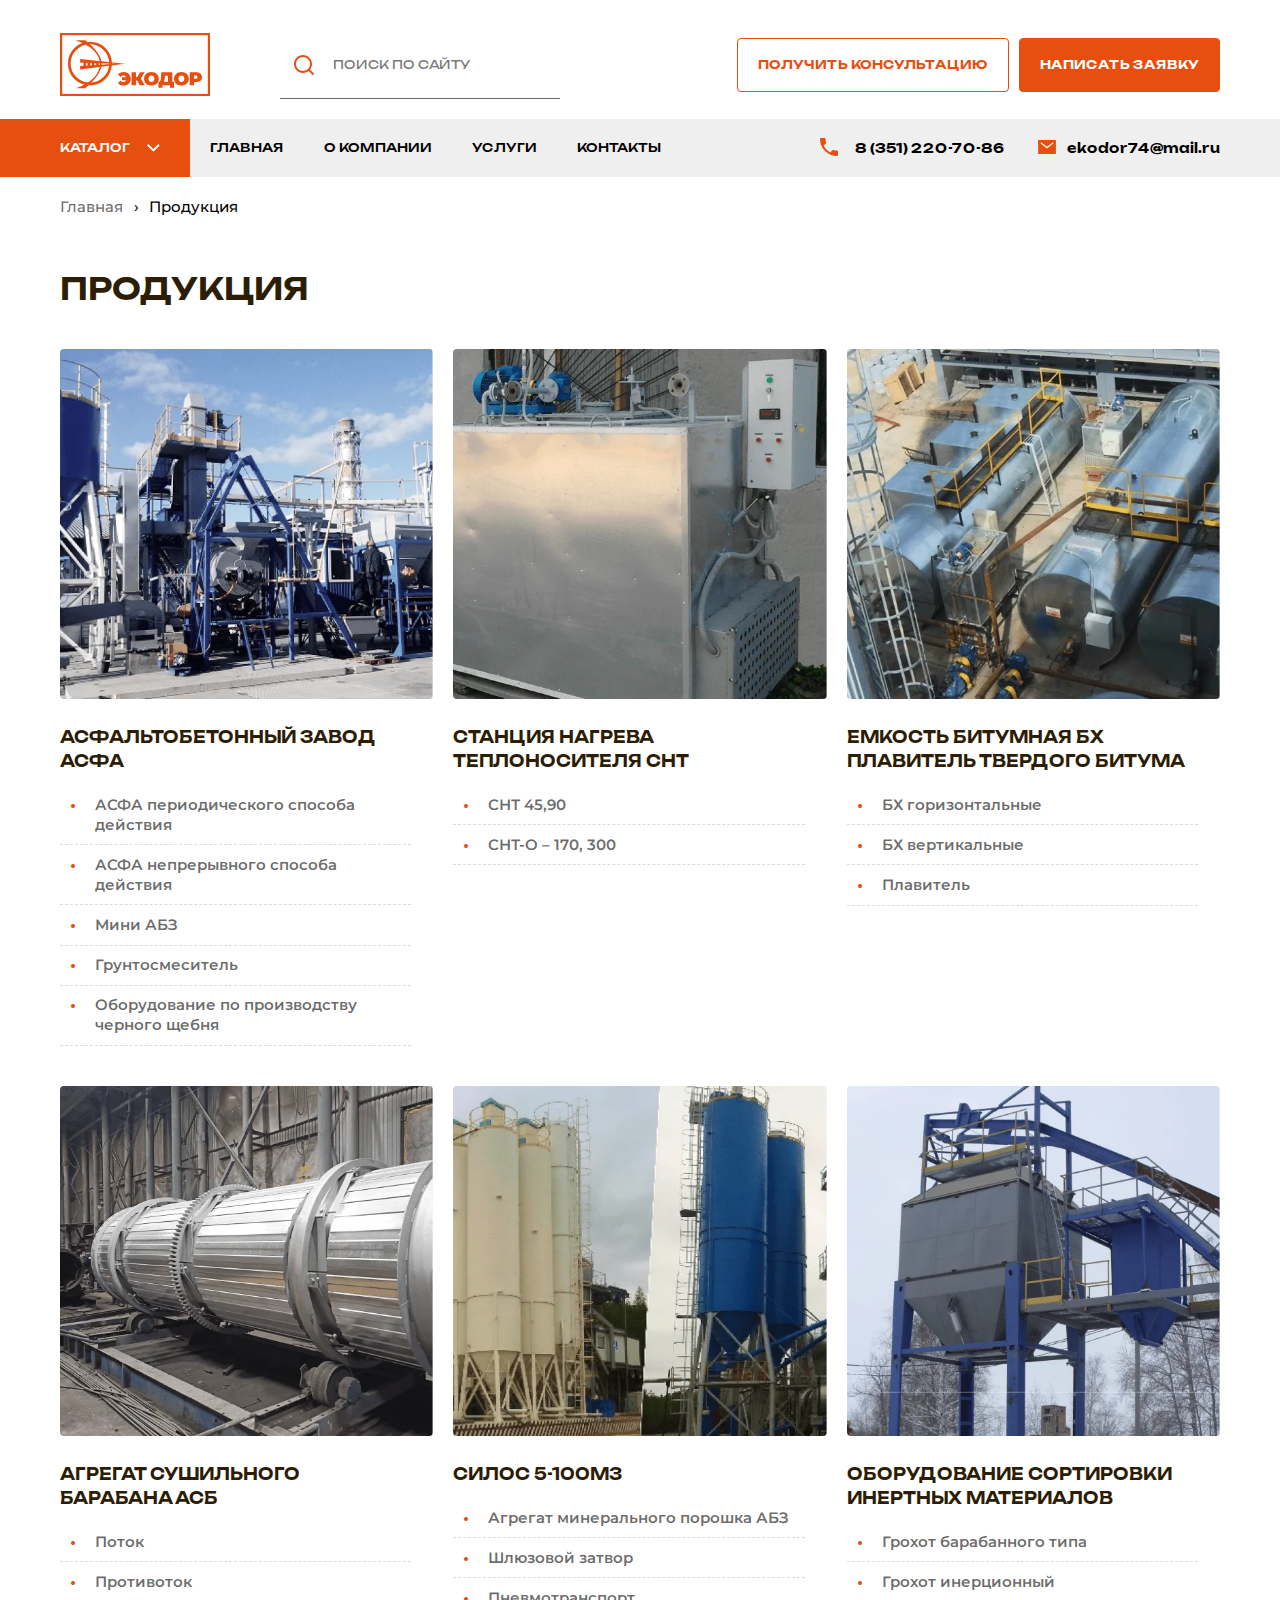
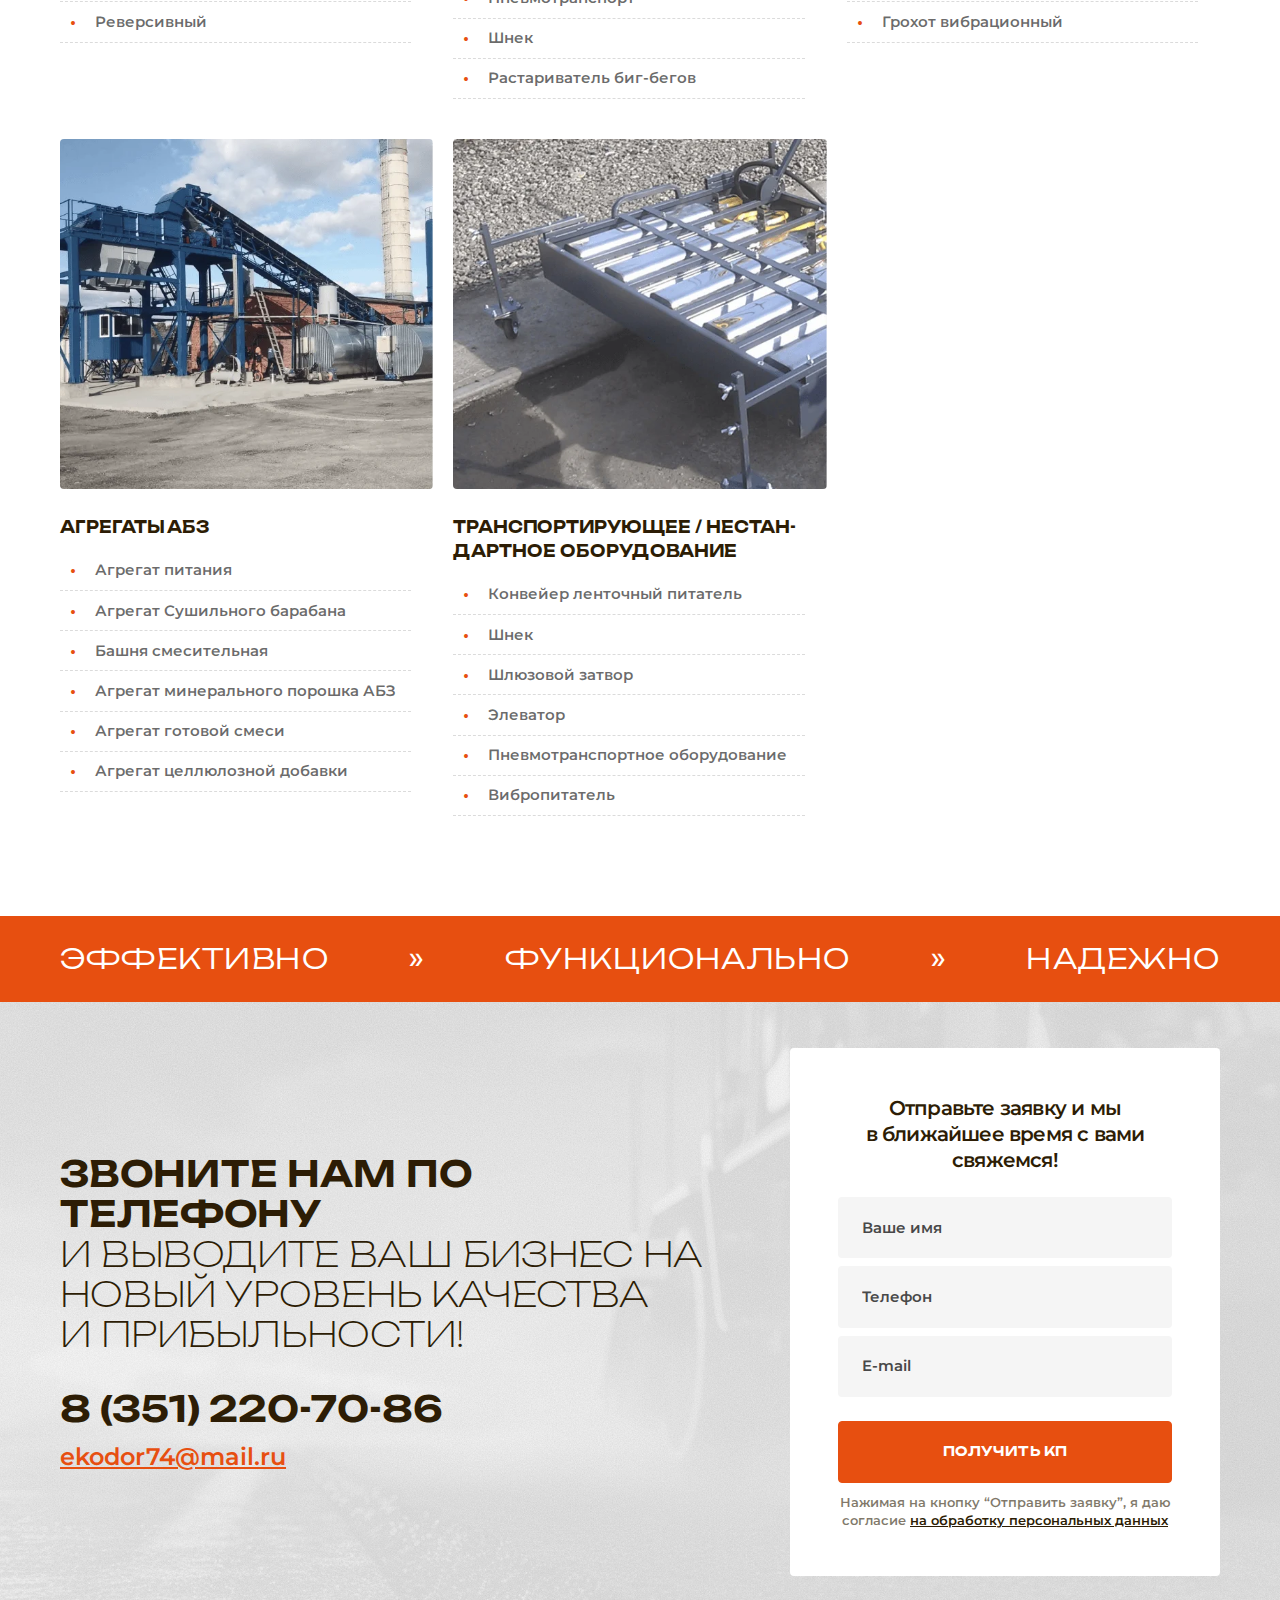
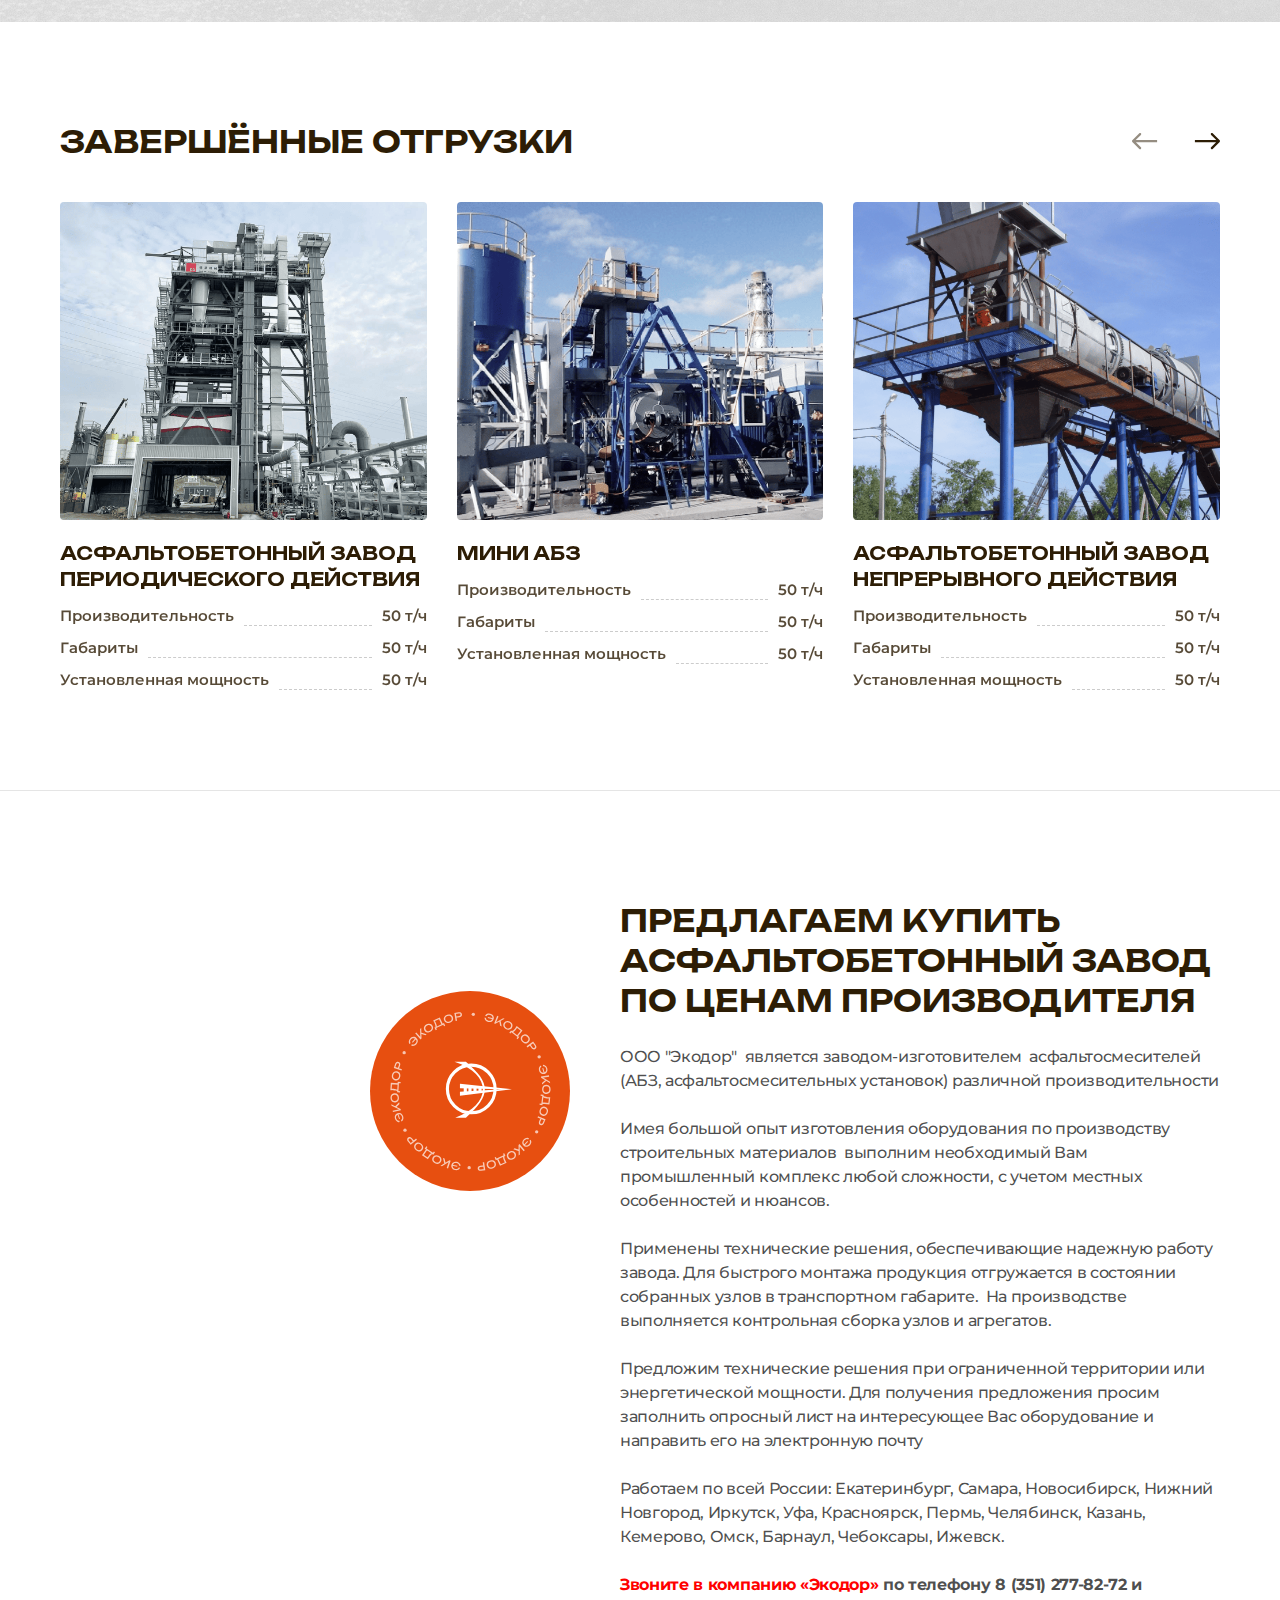
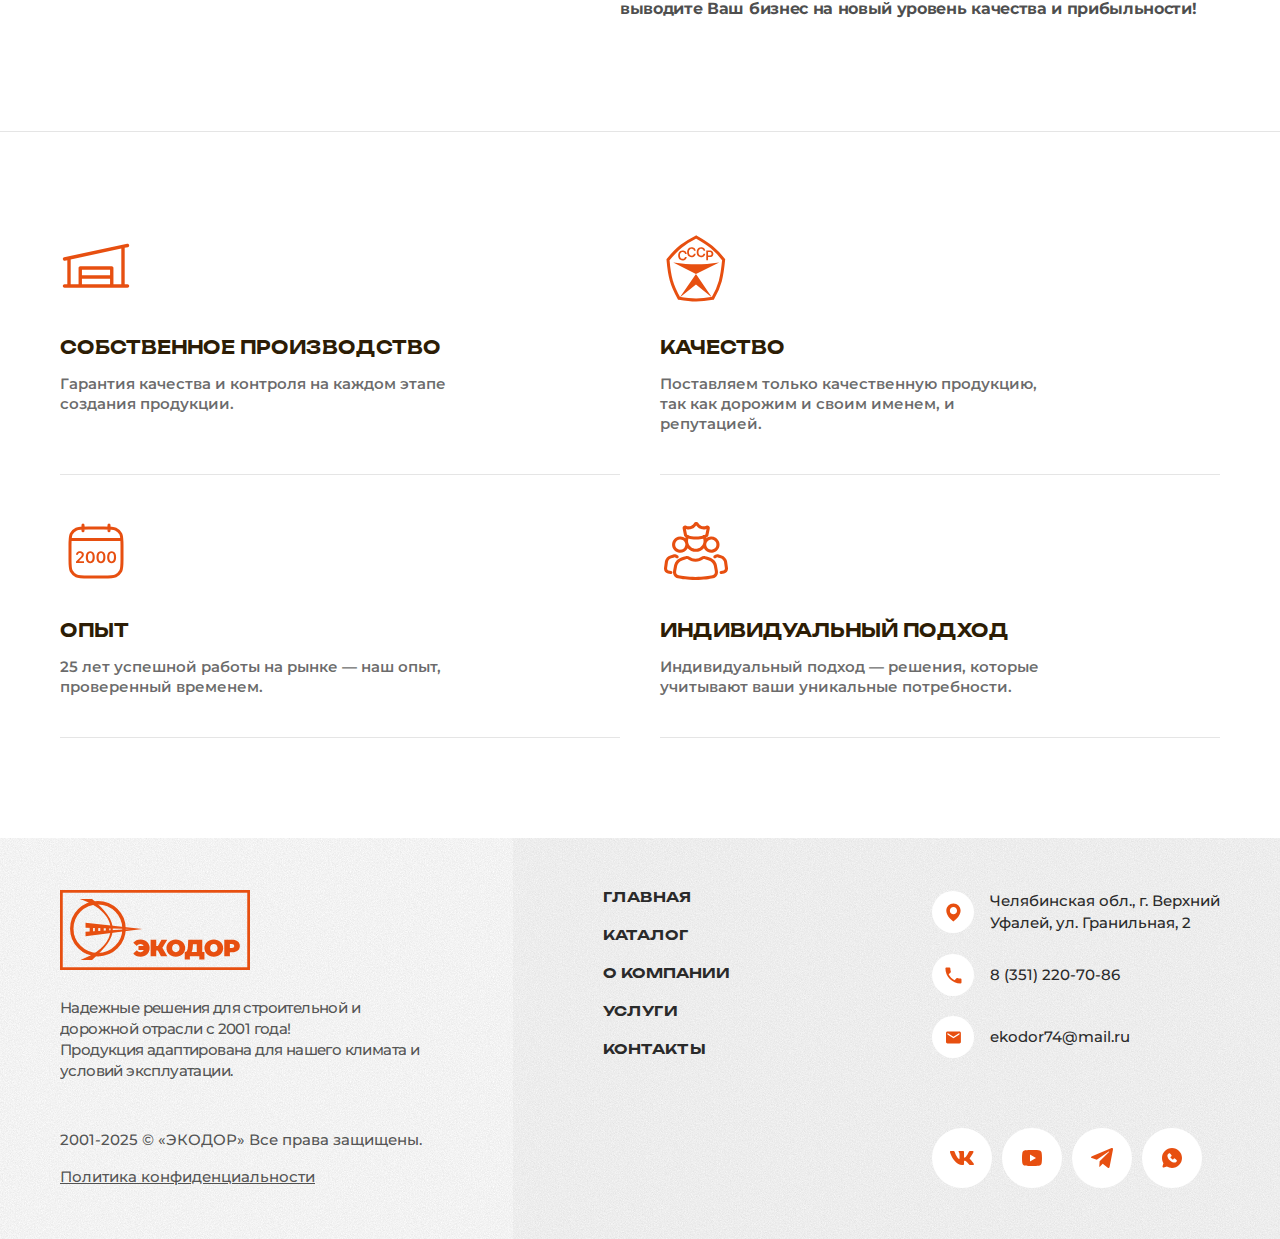
<file: pages/products.html>
<!DOCTYPE html>
<html lang="ru">

<head>
    <meta charset="UTF-8">
    <meta name="viewport" content="width=device-width, initial-scale=1.0">
    <title>Экодор</title>


    <link rel="stylesheet" href="../styles/variables.css">


    <!-- БИБЛИОТЕКИ -->
    <link rel="stylesheet" href="../assets/libs/swiper/swiper-bundle.min.css">
    <link rel="preload" href="../assets/libs/fancybox/fancybox.css" as="style" onload="this.rel='stylesheet'">
    <noscript>
        <link rel="stylesheet" href="../assets/libs/fancybox/fancybox.css">
    </noscript>

    <!-- это всё минифицировано -->
    <!-- <link rel="stylesheet" href="../styles/reset.css">
    <link rel="stylesheet" href="../styles/custom.css">
    <link rel="stylesheet" href="../styles/UI/button.css">
    <link rel="stylesheet" href="../styles/UI/checkbox.css">
    <link rel="stylesheet" href="../styles/UI/dropdown.css">
    <link rel="stylesheet" href="../styles/UI/inputs.css"> -->

    <link rel="stylesheet" href="../styles/my-styles.min.css" />

    <link rel="stylesheet" href="../styles/components/header.css" />

    <link rel="stylesheet" href="../styles/components/my-breadcrumbs.css" as="style" onload="this.rel='stylesheet'"/>
    <link rel="stylesheet" href="../styles/components/my-form.css" as="style" onload="this.rel='stylesheet'"/>
    <link rel="stylesheet" href="../styles/components/my-modal.css" as="style" onload="this.rel='stylesheet'"/>
    <link rel="preload" href="../styles/components/footer.css" as="style" onload="this.rel='stylesheet'">
    <noscript>
      <link rel="stylesheet" href="../styles/components/footer.css">
      <link rel="stylesheet" href="../styles/components/my-breadcrumbs.css">
      <link rel="stylesheet" href="../styles/components/my-form.css">
      <link rel="stylesheet" href="../styles/components/my-modal.css">
    </noscript>

    <link rel="stylesheet" href="../styles/components/section/products.css">

    <link rel="preload" href="../styles/components/section/feedback-block.css" as="style" onload="this.rel='stylesheet'">
    <link rel="preload" href="../styles/components/section/why-choos-us.css" as="style" onload="this.rel='stylesheet'">
    <link rel="preload" href="../styles/components/section/end-shipments.css" as="style" onload="this.rel='stylesheet'">
    <link rel="preload" href="../styles/components/section/reviews.css" as="style" onload="this.rel='stylesheet'">
    <noscript>
        <link rel="stylesheet" href="../styles/components/section/feedback-block.css">
        <link rel="stylesheet" href="../styles/components/section/why-choos-us.css">
        <link rel="stylesheet" href="../styles/components/section/end-shipments.css">
        <link rel="stylesheet" href="../styles/components/section/reviews.css">
    </noscript>


    <!-- СТИЛИ СТРАНИЦЫ -->
    <link rel="stylesheet" href="../styles/pages/products-page.css">
</head>

<body>
    <header class="header">
        <div class="flex flex-column header__desctop-menu">
            <div class="flex header__top">
                <div class="flex justify-between items-center my-container">
                    <div class="flex header__top-left">
                        <div class="flex items-center col-auto header__logo-wrap">
                            <a href="../index.html" class="header__logo-link">
                                <img loading="lazy" src="../assets/images/logo.svg" alt="логотип">
                            </a>
                            <div class="header__logo-text">Производство оборудования <br> строительной и дорожной <br> отрасли с 2001 г.</div>
                        </div>
                        <div class="search-input header__search-input d-none d-md-flex">
                            <input type="text" name="headerSearchInput" id="searchInput" placeholder="Поиск по сайту">
                        </div>
                    </div>
                    <div class="flex items-center header__top-btns">
                        <button class="btn btn_noColor d-none d-xl-flex" data-modal-open="give-feedback">Получить консультацию</button>
                        <button class="btn d-none d-lg-flex" data-modal-open="write-application">НАПИСАТЬ ЗАЯВКУ</button>
                    </div>
                    <div class="flex header__mobile-btns d-lg-none">
                        <a href="tel:+73512207086" class="header__mobile-contact-btn" aria-label="телефон">
                            <svg viewBox="0 0 47 47" fill="none" xmlns="http://www.w3.org/2000/svg">
                                <circle cx="23.5" cy="23.5" r="23.5" fill="white" />
                                <path
                                    d="M18.62 22.79C20.06 25.62 22.38 27.93 25.21 29.38L27.41 27.18C27.68 26.91 28.08 26.82 28.43 26.94C29.55 27.31 30.76 27.51 32 27.51C32.55 27.51 33 27.96 33 28.51V32C33 32.55 32.55 33 32 33C22.61 33 15 25.39 15 16C15 15.45 15.45 15 16 15H19.5C20.05 15 20.5 15.45 20.5 16C20.5 17.25 20.7 18.45 21.07 19.57C21.18 19.92 21.1 20.31 20.82 20.59L18.62 22.79Z"
                                    fill="#E74F10" />
                            </svg>
                        </a>
                        <a href="mailto:ekodor74@mail.ru" class="header__mobile-contact-btn" aria-label="email">
                            <svg viewBox="0 0 47 47" fill="none" xmlns="http://www.w3.org/2000/svg">
                                <circle cx="23.5" cy="23.5" r="23.5" fill="white" />
                                <path
                                    d="M30.667 20.6668L24.0003 24.8335L17.3337 20.6668V19.0002L24.0003 23.1668L30.667 19.0002M30.667 17.3335H17.3337C16.4087 17.3335 15.667 18.0752 15.667 19.0002V29.0002C15.667 29.4422 15.8426 29.8661 16.1551 30.1787C16.4677 30.4912 16.8916 30.6668 17.3337 30.6668H30.667C31.109 30.6668 31.5329 30.4912 31.8455 30.1787C32.1581 29.8661 32.3337 29.4422 32.3337 29.0002V19.0002C32.3337 18.5581 32.1581 18.1342 31.8455 17.8217C31.5329 17.5091 31.109 17.3335 30.667 17.3335Z"
                                    fill="#E74F10" />
                            </svg>
                        </a>
                        <button class="burger-button">
                            <span></span>
                            <span></span>
                            <span></span>
                        </button>
                    </div>
                </div>
            </div>
            <div class="header__main-menu d-none d-lg-flex">
                <div class="flex items-center justify-between my-container">
                    <nav class="flex header__nav">
                        <div class="my-dropdown white-arrow no-active header__catalog">
                            <span>Каталог</span>
                            <div class="submenu">
                                <div class="submenu__inner">
                                    <div class="submenu__item header__catalog-category">
                                        <div class="header__catalog-category-title">Асфальтобетонный завод АСФА</div>
                                        <ul class="submenu__list header__catalog-category-items">
                                            <li><a href="./product-page.html">АСФА периодического способа действия</a></li>
                                            <li><a href="./product-page.html">АСФА непрерывного способа действия</a></li>
                                            <li><a href="./product-page.html">Мини АБЗ</a></li>
                                            <li><a href="./product-page.html">Грунтосмеситель</a></li>
                                            <li><a href="./product-page.html">Оборудование по производству черного щебня</a></li>
                                        </ul>
                                    </div>
                                    <div class="submenu__item header__catalog-category">
                                        <div class="header__catalog-category-title">Станция нагрева теплоносителя СНТ</div>
                                        <ul class="submenu__list header__catalog-category-items">
                                            <li><a href="./product-page.html">СНТ 45,90</a></li>
                                            <li><a href="./product-page.html">СНТ-О – 170, 300</a></li>
                                        </ul>
                                    </div>
                                    <div class="submenu__item header__catalog-category">
                                        <div class="header__catalog-category-title">Емкость битумная БХ Плавитель твердого битума</div>
                                        <ul class="submenu__list header__catalog-category-items">
                                            <li><a href="./product-page.html">БХ горизонтальные</a></li>
                                            <li><a href="./product-page.html">БХ вертикальные</a></li>
                                            <li><a href="./product-page.html">Плавитель</a></li>
                                        </ul>
                                    </div>
                                    <div class="submenu__item header__catalog-category">
                                        <div class="header__catalog-category-title">Агрегат Сушильного барабана АСБ</div>
                                        <ul class="submenu__list header__catalog-category-items">
                                            <li><a href="./product-page.html">Поток</a></li>
                                            <li><a href="./product-page.html">Противоток</a></li>
                                            <li><a href="./product-page.html">Реверсивный</a></li>
                                        </ul>
                                    </div>
                                    <div class="submenu__item header__catalog-category">
                                        <div class="header__catalog-category-title">Силос  5-100м3</div>
                                        <ul class="submenu__list header__catalog-category-items">
                                            <li><a href="./product-page.html">Агрегат минерального порошка АБЗ</a></li>
                                            <li><a href="./product-page.html">Шлюзовой затвор</a></li>
                                            <li><a href="./product-page.html">Пневмотранспорт</a></li>
                                            <li><a href="./product-page.html">Шнек</a></li>
                                            <li><a href="./product-page.html">Растариватель биг-бегов</a></li>
                                        </ul>
                                    </div>
                                    <div class="submenu__item header__catalog-category">
                                        <div class="header__catalog-category-title">Оборудование сортировки инертных материалов</div>
                                        <ul class="submenu__list header__catalog-category-items">
                                            <li><a href="./product-page.html">Грохот барабанного типа</a></li>
                                            <li><a href="./product-page.html">Грохот инерционный</a></li>
                                            <li><a href="./product-page.html">Грохот вибрационный</a></li>
                                        </ul>
                                    </div>
                                    <div class="submenu__item header__catalog-category">
                                        <div class="header__catalog-category-title">АГРЕГАТЫ АБЗ</div>
                                        <ul class="submenu__list header__catalog-category-items">
                                            <li><a href="./product-page.html">Агрегат питания</a></li>
                                            <li><a href="./product-page.html">Агрегат Сушильного барабана</a></li>
                                            <li><a href="./product-page.html">Башня смесительная</a></li>
                                            <li><a href="./product-page.html">Агрегат минерального порошка АБЗ</a></li>
                                            <li><a href="./product-page.html">Агрегат готовой смеси</a></li>
                                            <li><a href="./product-page.html">Агрегат целлюлозной добавки</a></li>
                                        </ul>
                                    </div>
                                    <div class="submenu__item header__catalog-category">
                                        <div class="header__catalog-category-title">Транспортирующее / Нестан-дартное оборудование</div>
                                        <ul class="submenu__list header__catalog-category-items">
                                            <li><a href="./product-page.html">Конвейер ленточный питатель</a></li>
                                            <li><a href="./product-page.html">Шнек</a></li>
                                            <li><a href="./product-page.html">Шлюзовой затвор </a></li>
                                            <li><a href="./product-page.html">Элеватор</a></li>
                                            <li><a href="./product-page.html">Пневмотранспортное оборудование</a></li>
                                            <li><a href="./product-page.html">Вибропитатель</a></li>
                                        </ul>
                                    </div>
                                </div>
                            </div>
                        </div>
                        <ul class="flex header__menu">
                            <li><a href="../index.html">Главная</a></li>
                            <li><a href="">О компании</a></li>
                            <li><a href="./products.html">Услуги</a></li>
                            <li><a href="">Контакты</a></li>
                        </ul>
                    </nav>
                    <div class="flex items-center header__contacts">
                        <a href="tel:+7351220-70-86">
                            <span>
                                <svg width="24" height="24" viewBox="0 0 24 24" fill="none"
                                    xmlns="http://www.w3.org/2000/svg">
                                    <path
                                        d="M6.62 10.79C8.06 13.62 10.38 15.94 13.21 17.38L15.41 15.18C15.69 14.9 16.08 14.82 16.43 14.93C17.55 15.3 18.75 15.5 20 15.5C20.2652 15.5 20.5196 15.6054 20.7071 15.7929C20.8946 15.9804 21 16.2348 21 16.5V20C21 20.2652 20.8946 20.5196 20.7071 20.7071C20.5196 20.8946 20.2652 21 20 21C15.4913 21 11.1673 19.2089 7.97918 16.0208C4.79107 12.8327 3 8.50868 3 4C3 3.73478 3.10536 3.48043 3.29289 3.29289C3.48043 3.10536 3.73478 3 4 3H7.5C7.76522 3 8.01957 3.10536 8.20711 3.29289C8.39464 3.48043 8.5 3.73478 8.5 4C8.5 5.25 8.7 6.45 9.07 7.57C9.18 7.92 9.1 8.31 8.82 8.59L6.62 10.79Z"
                                        fill="#E74F10" />
                                </svg>
                            </span> 8 (351) 220-70-86
                        </a>
                        <a href="mailto:ekodor74@mail.ru">
                            <span>
                                <svg width="24" height="24" viewBox="0 0 24 24" fill="none"
                                    xmlns="http://www.w3.org/2000/svg">
                                    <path
                                        d="M20.2726 5H3.72718C3.55841 5 3.39655 5.06705 3.27721 5.18639C3.15787 5.30573 3.09082 5.46759 3.09082 5.63636V18.3636C3.09082 18.5324 3.15787 18.6943 3.27721 18.8136C3.39655 18.933 3.55841 19 3.72718 19H20.2726C20.4414 19 20.6033 18.933 20.7226 18.8136C20.842 18.6943 20.909 18.5324 20.909 18.3636V5.63636C20.909 5.46759 20.842 5.30573 20.7226 5.18639C20.6033 5.06705 20.4414 5 20.2726 5ZM12.3905 13.1387C12.2788 13.2255 12.1414 13.2726 11.9999 13.2726C11.8585 13.2726 11.721 13.2255 11.6093 13.1387L5.37974 8.29358L6.16088 7.28892L11.9999 11.8302L17.8389 7.28892L18.6201 8.29358L12.3905 13.1387Z"
                                        fill="#E74F10" />
                                </svg>
                            </span> ekodor74@mail.ru
                        </a>
                    </div>
                </div>
            </div>
        </div>
        <div class="mobile-menu">
            <nav class="mobile-menu__nav">
                <button class="mobile-menu__back">Назад</button>
                <ul class="mobile-menu__list" data-level-menu="1">
                    <li class="mobile-menu__catalog header__catalog">
                        <a href="#">Каталог</a>
                        <ul class="mobile-menu__catalog-list">
                            <li class="header__catalog-category">
                                <a href="#" class="header__catalog-category-title">Асфальтобетонный завод АСФА</a>
                                <ul class="mobile-menu__catalog-list header__catalog-category-items">
                                    <li><a href="./product-page.html">АСФА периодического способа действия</a></li>
                                    <li><a href="./product-page.html">АСФА периодического способа действия</a></li>
                                    <li><a href="./product-page.html">Мини АБЗ</a></li>
                                    <li><a href="./product-page.html">Грунтосмеситель</a></li>
                                    <li><a href="./product-page.html">Оборудование по производству черного щебня </a>
                                    </li>
                                </ul>
                            </li>
                            <li class="header__catalog-category">
                                <a href="./product-page.html" class="header__catalog-category-title">Станция нагрева теплоносителя СНТ</a>
                                <ul class="mobile-menu__catalog-list header__catalog-category-items">
                                    <li><a href="./product-page.html">АСФА периодического способа действия</a></li>
                                    <li><a href="./product-page.html">АСФА периодического способа действия</a></li>
                                    <li><a href="./product-page.html">Мини АБЗ</a></li>
                                    <li><a href="./product-page.html">Грунтосмеситель</a></li>
                                    <li><a href="./product-page.html">Оборудование по производству черного щебня </a>
                                    </li>
                                </ul>
                            </li>
                            <li class="header__catalog-category">
                                <a href="./product-page.html" class="header__catalog-category-title">Емкость битумная БХ Плавитель твердого битума</a>
                            </li>
                            <li class="header__catalog-category">
                                <a href="./product-page.html" class="header__catalog-category-title">Агрегат Сушильного барабана АСБ</a>
                            </li>
                            <li class="header__catalog-category">
                                <a href="./product-page.html" class="header__catalog-category-title">Силос 5-100м3</a>
                            </li>
                            <li class="header__catalog-category">
                                <a href="./product-page.html" class="header__catalog-category-title">Оборудование сортировки инертных материалов</a>
                            </li>
                            <li class="header__catalog-category">
                                <a href="./product-page.html" class="header__catalog-category-title">АГРЕГАТЫ АБЗ</a>
                            </li>
                            <li class="header__catalog-category">
                                <a href="./product-page.html" class="header__catalog-category-title">Транспортирующее / Нестандартное оборудование</a>
                            </li>
                        </ul>
                    </li>
                    <li><a href="../index.html">Главная</a></li>
                    <li><a href="#">О компании</a></li>
                    <li><a href="./products.html">Услуги</a></li>
                    <li><a href="#">Контакты</a></li>
                </ul>
            </nav>
            <div class="mobile-menu__btns">
                <button class="btn btn_white" data-modal-open="give-feedback">Получить консультацию</button>
                <button class="btn" data-modal-open="write-application">НАПИСАТЬ ЗАЯВКУ</button>
            </div>
            <div class="mobile-menu__contacts">
                <a href="tel:+7351220-70-86">
                    <span>
                        <svg width="24" height="24" viewBox="0 0 24 24" fill="none" xmlns="http://www.w3.org/2000/svg">
                            <path
                                d="M6.62 10.79C8.06 13.62 10.38 15.94 13.21 17.38L15.41 15.18C15.69 14.9 16.08 14.82 16.43 14.93C17.55 15.3 18.75 15.5 20 15.5C20.2652 15.5 20.5196 15.6054 20.7071 15.7929C20.8946 15.9804 21 16.2348 21 16.5V20C21 20.2652 20.8946 20.5196 20.7071 20.7071C20.5196 20.8946 20.2652 21 20 21C15.4913 21 11.1673 19.2089 7.97918 16.0208C4.79107 12.8327 3 8.50868 3 4C3 3.73478 3.10536 3.48043 3.29289 3.29289C3.48043 3.10536 3.73478 3 4 3H7.5C7.76522 3 8.01957 3.10536 8.20711 3.29289C8.39464 3.48043 8.5 3.73478 8.5 4C8.5 5.25 8.7 6.45 9.07 7.57C9.18 7.92 9.1 8.31 8.82 8.59L6.62 10.79Z"
                                fill="#E74F10" />
                        </svg>
                    </span> 8 (351) 220-70-86
                </a>
                <a href="mailto:ekodor74@mail.ru">
                    <span>
                        <svg width="24" height="24" viewBox="0 0 24 24" fill="none" xmlns="http://www.w3.org/2000/svg">
                            <path
                                d="M20.2726 5H3.72718C3.55841 5 3.39655 5.06705 3.27721 5.18639C3.15787 5.30573 3.09082 5.46759 3.09082 5.63636V18.3636C3.09082 18.5324 3.15787 18.6943 3.27721 18.8136C3.39655 18.933 3.55841 19 3.72718 19H20.2726C20.4414 19 20.6033 18.933 20.7226 18.8136C20.842 18.6943 20.909 18.5324 20.909 18.3636V5.63636C20.909 5.46759 20.842 5.30573 20.7226 5.18639C20.6033 5.06705 20.4414 5 20.2726 5ZM12.3905 13.1387C12.2788 13.2255 12.1414 13.2726 11.9999 13.2726C11.8585 13.2726 11.721 13.2255 11.6093 13.1387L5.37974 8.29358L6.16088 7.28892L11.9999 11.8302L17.8389 7.28892L18.6201 8.29358L12.3905 13.1387Z"
                                fill="#E74F10" />
                        </svg>
                    </span> ekodor74@mail.ru
                </a>
            </div>
            <div class="search-input mobile-menu__search-input">
                <input type="text" name="headerSearchInput" id="searchInputMobile" placeholder="Поиск по сайту">
            </div>
        </div>
    </header>

    
    <main class="main">
        <div class="my-breadcrumbs" aria-label="Breadcrumb">
            <div class="my-container">
                <ul itemscope itemtype="http://schema.org/BreadcrumbList">
                    <li itemprop="itemListElement" itemscope itemtype="http://schema.org/ListItem">
                        <a href="../index.html" itemprop="item">
                            <span itemprop="name">Главная</span>
                        </a>
                        <meta itemprop="position" content="1" />
                    </li>
                    <li itemprop="itemListElement" itemscope itemtype="http://schema.org/ListItem">
                        <a href="./products.html" itemprop="item">
                            <span itemprop="name">Продукция</span>
                        </a>
                        <meta itemprop="position" content="2" />
                    </li>
                </ul>
            </div>
        </div>

        <section class="pb-large products">
            <div class="my-container">
                <h2>Продукция</h2>
                <div class="products__items">
                    <div class="products__item">
                        <div class="products__item-img-wrap">
                            <img loading="lazy" src="../assets/images/catalog/item-1.webp" alt="#">
                        </div>
                        <div class="products__item-body">
                            <h3>Асфальтобетонный завод АСФА</h3>
                            <ul>
                                <li><a href="./product-page.html">АСФА периодического способа действия</a></li>
                                <li><a href="./product-page.html">АСФА непрерывного способа действия</a></li>
                                <li><a href="./product-page.html">Мини АБЗ</a></li>
                                <li><a href="./product-page.html">Грунтосмеситель</a></li>
                                <li><a href="./product-page.html">Оборудование по производству черного щебня</a>
                                </li>
                            </ul>
                        </div>
                    </div>
                    <div class="products__item">
                        <div class="products__item-img-wrap">
                            <img loading="lazy" src="../assets/images/catalog/item-2.webp" alt="#">
                        </div>
                        <div class="products__item-body">
                            <h3>Станция нагрева теплоносителя СНТ</h3>
                            <ul>
                                <li><a href="./product-page.html">СНТ 45,90</a></li>
                                <li><a href="./product-page.html">СНТ-О – 170, 300</a></li>
                            </ul>
                        </div>
                    </div>
                    <div class="products__item">
                        <div class="products__item-img-wrap">
                            <img loading="lazy" src="../assets/images/catalog/item-3.webp" alt="#">
                        </div>
                        <div class="products__item-body">
                            <h3>Емкость битумная БХ Плавитель твердого битума</h3>
                            <ul>
                                <li><a href="./product-page.html">БХ горизонтальные</a></li>
                                <li><a href="./product-page.html">БХ вертикальные</a></li>
                                <li><a href="./product-page.html">Плавитель</a></li>
                            </ul>
                        </div>
                    </div>
                    <div class="products__item">
                        <div class="products__item-img-wrap">
                            <img loading="lazy" src="../assets/images/catalog/item-4.webp" alt="#">
                        </div>
                        <div class="products__item-body">
                            <h3>Агрегат Сушильного барабана АСБ</h3>
                            <ul>
                                <li><a href="./product-page.html">Поток</a></li>
                                <li><a href="./product-page.html">Противоток</a></li>
                                <li><a href="./product-page.html">Реверсивный</a></li>
                            </ul>
                        </div>
                    </div>
                    <div class="products__item">
                        <div class="products__item-img-wrap">
                            <img loading="lazy" src="../assets/images/catalog/item-5.webp" alt="#">
                        </div>
                        <div class="products__item-body">
                            <h3>Силос 5-100м3</h3>
                            <ul>
                                <li><a href="./product-page.html">Агрегат минерального порошка АБЗ</a></li>
                                <li><a href="./product-page.html">Шлюзовой затвор</a></li>
                                <li><a href="./product-page.html">Пневмотранспорт</a></li>
                                <li><a href="./product-page.html">Шнек</a></li>
                                <li><a href="./product-page.html">Растариватель биг-бегов</a></li>
                            </ul>
                        </div>
                    </div>
                    <div class="products__item">
                        <div class="products__item-img-wrap">
                            <img loading="lazy" src="../assets/images/catalog/item-6.webp" alt="#">
                        </div>
                        <div class="products__item-body">
                            <h3>Оборудование сортировки инертных материалов</h3>
                            <ul>
                                <li><a href="./product-page.html">Грохот барабанного типа</a></li>
                                <li><a href="./product-page.html">Грохот инерционный</a></li>
                                <li><a href="./product-page.html">Грохот вибрационный</a></li>
                            </ul>
                        </div>
                    </div>
                    <div class="products__item">
                        <div class="products__item-img-wrap">
                            <img loading="lazy" src="../assets/images/catalog/item-7.webp" alt="#">
                        </div>
                        <div class="products__item-body">
                            <h3>АГРЕГАТЫ АБЗ</h3>
                            <ul>
                                <li><a href="./product-page.html">Агрегат питания</a></li>
                                <li><a href="./product-page.html">Агрегат Сушильного барабана</a></li>
                                <li><a href="./product-page.html">Башня смесительная</a></li>
                                <li><a href="./product-page.html">Агрегат минерального порошка АБЗ</a></li>
                                <li><a href="./product-page.html">Агрегат готовой смеси</a></li>
                                <li><a href="./product-page.html">Агрегат целлюлозной добавки</a></li>
                            </ul>
                        </div>
                    </div>
                    <div class="products__item">
                        <div class="products__item-img-wrap">
                            <img loading="lazy" src="../assets/images/catalog/item-8.webp" alt="#">
                        </div>
                        <div class="products__item-body">
                            <h3>Транспортирующее / Нестан-дартное оборудование</h3>
                            <ul>
                                <li><a href="./product-page.html">Конвейер ленточный питатель</a></li>
                                <li><a href="./product-page.html">Шнек</a></li>
                                <li><a href="./product-page.html">Шлюзовой затвор</a></li>
                                <li><a href="./product-page.html">Элеватор</a></li>
                                <li><a href="./product-page.html">Пневмотранспортное оборудование</a></li>
                                <li><a href="./product-page.html">Вибропитатель</a></li>
                            </ul>
                        </div>
                    </div>
                </div>
                <a href="../pages/products.html" class="btn btn_noColor d-lg-none">Смотреть еще</a>
            </div>
        </section>

        <!-- блок шаблонный(можно вынести отдельно один раз и использовать на страницах - сделать шаблоном) -->
        <section class="pb-large feedback-block">
            <div class="feedback-block__red-line">
                <div class="my-container">
                    <span>эффективно</span>
                    <span>»</span>
                    <span>функционально</span>
                    <span>»</span>
                    <span>надежно</span>
                </div>
            </div>
            <div class="feedback-block__body">
                <div class="my-container">
                    <div class="feedback-block__texts">
                        <div class="big-h2">Звоните нам по телефону <br> <span>и выводите ваш бизнес на новый уровень
                                качества и&nbsp;прибыльности!</span></div>
                        <div class="flex flex-column feedback-block__contacts">
                            <a href="tel:+73512207086" class="big-h2">8 (351) 220-70-86</a>
                            <a href="mailto:ekodor74@mail.ru">ekodor74@mail.ru</a>
                        </div>
                    </div>
                    <div class="feedback-block__form-wrap my-form__wrap">
                        <form action="" class="flex flex-column my-form feedback-block__form">
                            <div class="my-form__title">Отправьте заявку и мы <br> в&nbsp;ближайшее время с&nbsp;вами
                                свяжемся!</div>
                            <div class="my-form__body">
                                <div class="flex flex-column my-form__inputs">
                                    <input type="text" name="name" id="feedbackName" class="my-input"
                                        placeholder="Ваше имя" required>
                                    <input type="tel" name="" id="" class="my-input" placeholder="Телефон" required>
                                    <input type="email" name="" id="" class="my-input" placeholder="E-mail" required>
                                </div>
                                <div class="flex flex-column my-form__bottom">
                    <button class="btn" type="submit">получить кп</button>
                    <div class="agreement-text">Нажимая на кнопку “Отправить заявку”, я даю согласие <a href="http://" target="_blank" rel="noopener noreferrer">на обработку персональных данных</a></div>
                  </div>
                            </div>
                        </form>
                    </div>
                </div>
            </div>
        </section>

        <section class="pb-large border-bottom end-shipments">
            <div class="my-container">
                <header class="flex items-center justify-between">
                    <h2 class="mb-0">Завершённые отгрузки</h2>
                    <div class="swiper-nav d-none d-lg-flex">
                        <div class="swiper-btn-prev"></div>
                        <div class="swiper-btn-next"></div>
                    </div>
                </header>
                <div class="end-shipments__slider">
                    <div class="swiper">
                        <div class="swiper-wrapper">
                            <a href="../product-page.html" class="swiper-slide">
                                <div class="end-shipments__slide">
                                    <div class="end-shipments__slide-img-wrap">
                                        <img loading="lazy" src="../assets/images/end-shipments/slide-img-1.png"
                                            alt="#">
                                    </div>
                                    <div class="end-shipments__slide-body">
                                        <h3 class="h3-large">Асфальтобетонный завод периодического действия</h3>
                                        <div class="end-shipments__slide-desc">
                                            <div class="end-shipments__desc-item">
                                                <div class="end-shipments__desc-label">Производительность</div>
                                                <span class="dots"></span>
                                                <div class="end-shipments__desc-value">50 т/ч</div>
                                            </div>
                                            <div class="end-shipments__desc-item">
                                                <div class="end-shipments__desc-label">Габариты</div>
                                                <span class="dots"></span>
                                                <div class="end-shipments__desc-value">50 т/ч</div>
                                            </div>
                                            <div class="end-shipments__desc-item">
                                                <div class="end-shipments__desc-label">Установленная мощность</div>
                                                <span class="dots"></span>
                                                <div class="end-shipments__desc-value">50 т/ч</div>
                                            </div>
                                        </div>
                                    </div>
                                </div>
                            </a>
                            <a href="../product-page.html" class="swiper-slide">
                                <div class="end-shipments__slide">
                                    <div class="end-shipments__slide-img-wrap">
                                        <img loading="lazy" src="../assets/images/end-shipments/slide-img-2.png"
                                            alt="#">
                                    </div>
                                    <div class="end-shipments__slide-body">
                                        <h3 class="h3-large">Мини АБЗ</h3>
                                        <div class="end-shipments__slide-desc">
                                            <div class="end-shipments__desc-item">
                                                <div class="end-shipments__desc-label">Производительность</div>
                                                <span class="dots"></span>
                                                <div class="end-shipments__desc-value">50 т/ч</div>
                                            </div>
                                            <div class="end-shipments__desc-item">
                                                <div class="end-shipments__desc-label">Габариты</div>
                                                <span class="dots"></span>
                                                <div class="end-shipments__desc-value">50 т/ч</div>
                                            </div>
                                            <div class="end-shipments__desc-item">
                                                <div class="end-shipments__desc-label">Установленная мощность</div>
                                                <span class="dots"></span>
                                                <div class="end-shipments__desc-value">50 т/ч</div>
                                            </div>
                                        </div>
                                    </div>
                                </div>
                            </a>
                            <a href="../product-page.html" class="swiper-slide">
                                <div class="end-shipments__slide">
                                    <div class="end-shipments__slide-img-wrap">
                                        <img loading="lazy" src="../assets/images/end-shipments/slide-img-3.png"
                                            alt="#">
                                    </div>
                                    <div class="end-shipments__slide-body">
                                        <h3 class="h3-large">Асфальтобетонный завод непрерывного действия</h3>
                                        <div class="end-shipments__slide-desc">
                                            <div class="end-shipments__desc-item">
                                                <div class="end-shipments__desc-label">Производительность</div>
                                                <span class="dots"></span>
                                                <div class="end-shipments__desc-value">50 т/ч</div>
                                            </div>
                                            <div class="end-shipments__desc-item">
                                                <div class="end-shipments__desc-label">Габариты</div>
                                                <span class="dots"></span>
                                                <div class="end-shipments__desc-value">50 т/ч</div>
                                            </div>
                                            <div class="end-shipments__desc-item">
                                                <div class="end-shipments__desc-label">Установленная мощность</div>
                                                <span class="dots"></span>
                                                <div class="end-shipments__desc-value">50 т/ч</div>
                                            </div>
                                        </div>
                                    </div>
                                </div>
                            </a>
                            <a href="../product-page.html" class="swiper-slide">
                                <div class="end-shipments__slide">
                                    <div class="end-shipments__slide-img-wrap">
                                        <img loading="lazy" src="../assets/images/end-shipments/slide-img-1.png"
                                            alt="#">
                                    </div>
                                    <div class="end-shipments__slide-body">
                                        <h3 class="h3-large">Асфальтобетонный завод периодического действия</h3>
                                        <div class="end-shipments__slide-desc">
                                            <div class="end-shipments__desc-item">
                                                <div class="end-shipments__desc-label">Производительность</div>
                                                <span class="dots"></span>
                                                <div class="end-shipments__desc-value">50 т/ч</div>
                                            </div>
                                            <div class="end-shipments__desc-item">
                                                <div class="end-shipments__desc-label">Габариты</div>
                                                <span class="dots"></span>
                                                <div class="end-shipments__desc-value">50 т/ч</div>
                                            </div>
                                            <div class="end-shipments__desc-item">
                                                <div class="end-shipments__desc-label">Установленная мощность</div>
                                                <span class="dots"></span>
                                                <div class="end-shipments__desc-value">50 т/ч</div>
                                            </div>
                                        </div>
                                    </div>
                                </div>
                            </a>
                        </div>
                    </div>
                    <div class="swiper-pagination d-lg-none"></div>
                </div>
            </div>
        </section>

        <section class="pb-large border-bottom-md info-text">
            <div class="flex justify-between my-container">
                <div class="info-text__img-wrap d-none d-xl-flex">
                    <img loading="lazy" src="../assets/images/pages/products/info-text/block-img.png" alt="#">
                    <div class="emblem-item"></div>
                </div>
                <div class="info-text__body">
                    <h2>Предлагаем купить асфальтобетонный завод по ценам производителя</h2>
                    <div class="info-text__img-wrap d-xl-none">
                        <img loading="lazy" src="../assets/images/pages/products/info-text/block-img.png" alt="">
                        <div class="emblem-item"></div>
                    </div>
                    <div class="info-text__description">
                        <p>ООО "Экодор"&nbsp; является заводом-изготовителем&nbsp; асфальтосмесителей (АБЗ,
                            асфальтосмесительных установок)&nbsp;различной производительности</p>
                        <p><br />Имея большой опыт изготовления оборудования по производству строительных
                            материалов&nbsp; выполним необходимый Вам промышленный комплекс любой сложности, с учетом
                            местных особенностей и нюансов.</p>
                        <p><br />Применены технические решения, обеспечивающие надежную работу завода. Для быстрого
                            монтажа продукция отгружается&nbsp;в состоянии собранных узлов в транспортном габарите.
                            &nbsp;На производстве выполняется контрольная сборка узлов и агрегатов.</p>
                        <p><br />Предложим технические решения при ограниченной территории или энергетической мощности.
                            Для получения предложения просим заполнить опросный лист на интересующее Вас оборудование и
                            направить его на электронную почту</p>
                        <p><br />Работаем по всей России:&nbsp;Екатеринбург, Самара, Новосибирск, Нижний Новгород,
                            Иркутск,&nbsp;Уфа, Красноярск, Пермь, Челябинск, Казань, Кемерово, Омск, Барнаул, Чебоксары,
                            Ижевск.</p>
                        <p><br /><strong><span style="color: #ff0000;">Звоните в компанию &laquo;Экодор&raquo;</span> по
                                телефону <a href="tel:+73512778272">8 (351) 277-82-72</a> и выводите Ваш бизнес на новый
                                уровень качества и прибыльности!</strong></p>
                    </div>
                </div>
            </div>
        </section>

        <section class="pb-large why-choos-us">
            <div class="my-container">
                <h2 class="d-none">Почему выбирают&nbsp;нас</h2>
                <div class="why-choos-us__items">
                    <div class="why-choos-us__item">
                        <div class="why-choos-us__item-inner">
                            <div class="why-choos-us__item-icon">
                                <svg width="72" height="72">
                                    <use xlink:href="../assets/images/icons/sprite.svg#icon-garage"></use>
                                </svg>
                            </div>
                            <div class="why-choos-us__item-body">
                                <div class="h3-large">Собственное производство</div>
                                <p> Гарантия качества и контроля <br /> на каждом этапе создания <br /> продукции.
                                </p>
                            </div>
                        </div>
                    </div>
                    <div class="why-choos-us__item">
                        <div class="why-choos-us__item-inner">
                            <div class="why-choos-us__item-icon">
                                <svg width="72" height="72">
                                    <use xlink:href="../assets/images/icons/sprite.svg#icon-star"></use>
                                </svg>
                            </div>
                            <div class="why-choos-us__item-body">
                                <div class="h3-large">Качество</div>
                                <p> Поставляем только качественную продукцию, так как дорожим и <br /> своим именем, и репутацией.
                                </p>
                            </div>
                        </div>
                    </div>
                    <div class="why-choos-us__item">
                        <div class="why-choos-us__item-inner">
                            <div class="why-choos-us__item-icon">
                                <svg width="72" height="72">
                                    <use xlink:href="../assets/images/icons/sprite.svg#icon-calendar"></use>
                                </svg>
                            </div>
                            <div class="why-choos-us__item-body">
                                <div class="h3-large">Опыт</div>
                                <p>25 лет успешной работы на рынке — наш опыт, проверенный временем.</p>
                            </div>
                        </div>
                    </div>
                    <div class="why-choos-us__item">
                        <div class="why-choos-us__item-inner">
                            <div class="why-choos-us__item-icon">
                                <svg width="72" height="72">
                                    <use xlink:href="../assets/images/icons/sprite.svg#icon-group"></use>
                                </svg>
                            </div>
                            <div class="why-choos-us__item-body">
                                <div class="h3-large">Индивидуальный подход</div>
                                <p>Индивидуальный подход — решения, которые учитывают ваши уникальные потребности.</p>
                            </div>
                        </div>
                    </div>
                </div>
            </div>
        </section>
    </main>


    <footer class="footer">
        <div class="my-container">
            <div class="flex footer__inner">
                <div class="footer__left">
                    <a href="../index.html" class="footer__logo-wrap">
                        <img loading="lazy" src="../assets/images/logo.svg" alt="логотип">
                    </a>
                    <p class="footer__left-text">Надежные решения для строительной и дорожной отрасли с 2001 года! <br> Продукция адаптирована для нашего климата и условий эксплуатации.</p>
                </div>
                <div class="flex justify-between footer__right">
                    <nav class="footer__nav">
                        <ul class="flex flex-column footer__menu">
                            <li><a href="../index.html">Главная</a></li>
                            <li><a href="../products.html">Каталог</a></li>
                            <li><a href="">О компании</a></li>
                            <li><a href="../products.html">Услуги</a></li>
                            <li><a href="">Контакты</a></li>
                        </ul>
                    </nav>
                    <div class="flex flex-column footer__contacts">
                        <div class="footer__main-contacts">
                            <div class="footer__contact-link">
                                <div class="icon">
                                    <svg viewBox="0 0 47 47" fill="none" xmlns="http://www.w3.org/2000/svg">
                                        <circle cx="23.5" cy="23.5" r="23.5" fill="white" />
                                        <path
                                            d="M24.0001 14C19.5891 14 16.0001 17.589 16.0001 21.995C15.9711 28.44 23.6961 33.784 24.0001 34C24.0001 34 32.0291 28.44 32.0001 22C32.0001 17.589 28.4111 14 24.0001 14ZM24.0001 26C21.7901 26 20.0001 24.21 20.0001 22C20.0001 19.79 21.7901 18 24.0001 18C26.2101 18 28.0001 19.79 28.0001 22C28.0001 24.21 26.2101 26 24.0001 26Z"
                                            fill="#E74F10" />
                                    </svg>
                                </div> Челябинская обл., г. Верхний <br> Уфалей, ул. Гранильная, 2
                            </div>
                            <a href="tel:+73512207086" class="footer__contact-link">
                                <div class="icon">
                                    <svg viewBox="0 0 47 47" fill="none" xmlns="http://www.w3.org/2000/svg">
                                        <circle cx="23.5" cy="23.5" r="23.5" fill="white" />
                                        <path
                                            d="M18.62 22.79C20.06 25.62 22.38 27.93 25.21 29.38L27.41 27.18C27.68 26.91 28.08 26.82 28.43 26.94C29.55 27.31 30.76 27.51 32 27.51C32.55 27.51 33 27.96 33 28.51V32C33 32.55 32.55 33 32 33C22.61 33 15 25.39 15 16C15 15.45 15.45 15 16 15H19.5C20.05 15 20.5 15.45 20.5 16C20.5 17.25 20.7 18.45 21.07 19.57C21.18 19.92 21.1 20.31 20.82 20.59L18.62 22.79Z"
                                            fill="#E74F10" />
                                    </svg>
                                </div> 8 (351) 220-70-86
                            </a>
                            <a href="mailto:ekodor74@mail.ru" class="footer__contact-link">
                                <div class="icon">
                                    <svg viewBox="0 0 47 47" fill="none" xmlns="http://www.w3.org/2000/svg">
                                        <circle cx="23.5" cy="23.5" r="23.5" fill="white" />
                                        <path
                                            d="M30.667 20.6668L24.0003 24.8335L17.3337 20.6668V19.0002L24.0003 23.1668L30.667 19.0002M30.667 17.3335H17.3337C16.4087 17.3335 15.667 18.0752 15.667 19.0002V29.0002C15.667 29.4422 15.8426 29.8661 16.1551 30.1787C16.4677 30.4912 16.8916 30.6668 17.3337 30.6668H30.667C31.109 30.6668 31.5329 30.4912 31.8455 30.1787C32.1581 29.8661 32.3337 29.4422 32.3337 29.0002V19.0002C32.3337 18.5581 32.1581 18.1342 31.8455 17.8217C31.5329 17.5091 31.109 17.3335 30.667 17.3335Z"
                                            fill="#E74F10" />
                                    </svg>
                                </div> ekodor74@mail.ru
                            </a>
                        </div>
                        <div class="footer__cmd socials">
                            <div class="socials__wrap">
                                <a href="#" class="socials__vk" aria-label="ВКонтакте"></a>
                            </div>
                            <div class="socials__wrap">
                                <a href="#" class="socials__yt" aria-label="YouTube"></a>
                            </div>
                            <div class="socials__wrap">
                                <a href="#" class="socials__tg" aria-label="Telegram"></a>
                            </div>
                            <div class="socials__wrap">
                                <a href="#" class="socials__wa" aria-label="WhatsApp"></a>
                            </div>
                        </div>
                        <div class="footer__end-texts">
                            <p>2001-2025 © «ЭКОДОР» Все права защищены.</p>
                            <a href="#" class="footer__policy">Политика конфиденциальности</a>
                        </div>
                    </div>
                </div>
            </div>
        </div>
    </footer>


    <div class="my-modal" data-modal-id="give-feedback">
      <div class="my-modal__container">
        <button class="close-modal-button"></button>
        <div class="flex flex-column my-modal__content">
          <form action="" class="flex flex-column my-form my-modal__form">
            <div class="my-form__title">Получить консультацию</div>
            <div class="my-form__body">
              <div class="flex flex-column my-form__inputs">
                <input type="text" name="name" id="feedbackName" class="my-input" placeholder="Ваше имя" required />
                <input type="tel" name="" id="" class="my-input" placeholder="Название компании" required />
                <input type="email" name="" id="" class="my-input" placeholder="E-mail" required />
                <textarea name="" id="" placeholder="Комментарий"></textarea>
              </div>
              <div class="flex flex-column my-form__bottom">
                    <button class="btn" type="submit">Получить консультацию</button>
                    <div class="agreement-text">Нажимая на кнопку “Отправить заявку”, я даю согласие <a href="http://" target="_blank" rel="noopener noreferrer">на обработку персональных данных</a></div>
                  </div>
            </div>
          </form>
        </div>
      </div>
    </div>
    <div class="my-modal" data-modal-id="write-application">
      <div class="my-modal__container">
        <button class="close-modal-button"></button>
        <div class="flex flex-column my-modal__content">
          <form action="" class="flex flex-column my-form my-modal__form">
            <div class="my-form__title">Написать заявку</div>
            <div class="my-form__body">
              <div class="flex flex-column my-form__inputs">
                <input type="text" name="name" id="feedbackName" class="my-input" placeholder="Ваше имя" required />
                <input type="tel" name="" id="" class="my-input" placeholder="Название компании" required />
                <input type="email" name="" id="" class="my-input" placeholder="E-mail" required />
                <textarea name="" id="" placeholder="Комментарий"></textarea>
              </div>
              <div class="flex flex-column my-form__bottom">
                    <button class="btn" type="submit">Отправить заявку</button>
                    <div class="agreement-text">Нажимая на кнопку “Отправить заявку”, я даю согласие <a href="http://" target="_blank" rel="noopener noreferrer">на обработку персональных данных</a></div>
                  </div>
            </div>
          </form>
        </div>
      </div>
    </div>
    <div class="my-modal" data-modal-id="write-review">
      <div class="my-modal__container">
        <button class="close-modal-button"></button>
        <div class="flex flex-column my-modal__content">
          <form action="" class="flex flex-column my-form my-modal__form">
            <div class="my-form__title">Оставить отзыв</div>
            <div class="my-form__body">
              <div class="flex flex-column my-form__inputs">
                <input type="text" name="name" id="feedbackName" class="my-input" placeholder="Ваше имя" required />
                <input type="tel" name="" id="" class="my-input" placeholder="Название компании" required />
                <input type="email" name="" id="" class="my-input" placeholder="E-mail" required />
                <textarea name="" id="" placeholder="Комментарий"></textarea>
              </div>
              <div class="flex flex-column my-form__bottom">
                    <button class="btn" type="submit">Отправить отзыв</button>
                    <div class="agreement-text">Нажимая на кнопку “Отправить заявку”, я даю согласие <a href="http://" target="_blank" rel="noopener noreferrer">на обработку персональных данных</a></div>
                  </div>
            </div>
          </form>
        </div>
      </div>
    </div>



    <!-- СКРИПТЫ БИБЛИОТЕК -->
    <script src="../assets/libs/swiper/swiper-bundle.min.js"></script>
    <script src="../assets/libs/fancybox/fancybox.umd.js" defer></script>

    <!-- взял своё api для карт яндекса -->
    <script src="https://api-maps.yandex.ru/2.1/?apikey=f028c4f8-776d-4ba3-b079-94a909b9cca1&lang=ru_RU" defer></script>


    <!-- ОБЩИЕ СКРИПТЫ -->
    <script src="../assets/scripts/my-scripts.min.js" defer></script>
    <script src="../assets/scripts/specific-scripts.js" defer></script>
</body>

</html>
</file>
<file: styles/variables.css>
:root {
    --color-title: #2D1D05;
    --color-lightTitle: rgba(45, 29, 5, 0.6);
    --color-red: #E74F10;
    --color-black: #000;
    --color-white: #FFF;
    --color-text: rgba(6, 6, 6, 0.6);

    --padding: 2rem;

    --header-height: 11.7rem;
}

@media (max-width: 1199px) {
    :root {
        --header-height: 9.2rem;
    }
}

@media (max-width: 992px) {
    :root {
        --header-height: 10rem;
    }
}

/* @media (max-width: 769px) {
    :root {
        --header-height: 7.8rem;
    }
}

@media (max-width: 575px) {
    :root {
        --header-height: 6.1rem;
    }
} */

.fancybox__container {
    --fancybox-bg: rgba(0, 0, 0, 0.2);
}

.is-compact .fancybox__content>.f-button.is-close-btn {
    --f-button-bg: transparent;
    --f-button-hover-bg: transparent;
    --f-button-active-bg: transparent;
    --f-button-svg-width: 32px;
    --f-button-svg-height: 32px;
    --f-button-svg-stroke-width: auto;
    top: 15px;
    right: 15px;
}
</file>
<file: styles/custom.css>
/* ЗАГОЛОВКИ */
h1,
h2,
h3,
.h1,
.h2,
.h3,
.big-h2,
.h3-large {
  font-family: "Unbounded", "Courier New", Courier, monospace;
  font-weight: 600;
  color: var(--color-title);
  text-transform: uppercase;
}

h1,
.h1,
.big-h2 {
  font-size: 4rem;
  line-height: 50px;
}

h2,
.h2 {
  font-size: 3rem;
  line-height: 40px;
  margin-bottom: 4rem;
}

h3,
.h3 {
  font-size: 1.6rem;
  line-height: 24px;
}

.h3-large {
  font-size: 1.8rem;
  line-height: 26px;
}

@media (max-width: 1560px) {
  .big-h2 {
    font-size: 3.5rem;
    line-height: 4rem;
  }
}

@media (max-width: 1400px) {

  h1,
  .h1 {
    font-size: 3.5rem;
    line-height: 4rem;
  }
}

@media (max-width: 1199px) {

  h1,
  .h1,
  .big-h2 {
    font-size: 3rem;
  }

  .h3-large {
    font-size: 1.7rem;
    line-height: 25px;
  }
}

@media (max-width: 992px) {

  h2,
  .h2 {
    line-height: 35px;
    margin-bottom: 3rem;
  }

  .h3-large {
    font-size: 1.6rem;
    line-height: 24px;
  }
}

@media (max-width: 800px) {

  h3,
  .h3 {
    font-size: 1.5rem;
  }
}

@media (max-width: 575px) {

  h1,
  .h1,
  .big-h2 {
    font-size: 2.4rem;
    line-height: 3rem;
  }

  h2,
  .h2 {
    font-size: 2.4rem;
    line-height: 30px;
    margin-bottom: 2rem;
  }

  h3,
  .h3 {
    line-height: 2.2rem;
  }
}


/* ТЕКСТА */
.text-center {
  text-align: center;
}


/* ФЛЕКСБОКС */
.flex {
  display: flex;
}

.flex .col-auto {
  flex: 0 0 auto;
  width: auto;
}

.flex .col {
  flex: 1 0 0;
}

.flex-column {
  flex-direction: column;
}

.justify-between {
  justify-content: space-between;
}

.items-center {
  align-items: center;
}

.wrap {
  flex-wrap: wrap;
}


/* ОТСТУПЫ ДЛЯ БЛОКОВ */
@media (max-width: 992px) {
  main>*:first-child {
    margin-top: var(--header-height);
  }
}

.pt-large {
  padding-top: 10rem;
}

.pb-large {
  padding-bottom: 10rem;
}

.pb-large {
  padding-bottom: 10rem;
}

.py-large {
  padding: 10rem 0rem;
}

@media (max-width: 992px) {
  .pt-large {
    padding-top: 8rem;
  }

  .pb-large {
    padding-bottom: 8rem;
  }

  .py-large {
    padding: 8rem 0rem;
  }
}

@media (max-width: 575px) {
  .pt-large {
    padding-top: 5rem;
  }

  .pb-large {
    padding-bottom: 5rem;
  }

  .py-large {
    padding: 5rem 0rem;
  }
}

.me-auto {
  margin-left: auto;
  margin-right: auto;
}

.mt-auto {
  margin-top: auto;
}

.mb-0 {
  margin-bottom: 0rem;
}

.feedback-block:last-child {
  padding-bottom: 0rem !important;
}


/* ВИДИМОСТЬ ЭЛЕМЕНТОВ И РАБОТА С РАЗРЕШЕНИЯМИ */
.d-none {
  display: none !important;
}

.hidden {
  overflow: hidden;
}

@media (min-width: 1199px) {
  .d-xl-none {
    display: none !important;
  }

  .d-xl-block {
    display: block !important;
  }

  .d-xl-flex {
    display: flex !important;
  }
}

@media (min-width: 993px) {
  .d-lg-none {
    display: none !important;
  }

  .d-lg-block {
    display: block !important;
  }

  .d-lg-inline {
    display: inline !important;
  }

  .d-lg-flex {
    display: flex !important;
  }
}

@media (min-width: 769px) {
  .d-md-none {
    display: none !important;
  }

  .d-md-block {
    display: block !important;
  }

  .d-md-flex {
    display: flex !important;
  }
}


/* КОНТАКТЫ И МЕДИА */
.socials {
  display: flex;
  gap: 1rem;
}

.socials__wrap {
  width: 60px;
  height: 60px;
}

.socials__wrap>* {
  display: block;
  width: 100%;
  height: 100%;
}

.socials__item {
  width: 60px;
  height: 60px;
  display: inline-block;
  background-size: contain;
  background-repeat: no-repeat;
  background-position: center;
  transition: all 0.3s ease;
}

.socials__tg {
  background-image: url("data:image/svg+xml;utf8,<svg xmlns='http://www.w3.org/2000/svg' width='60' height='60' viewBox='0 0 60 60' fill='none'><circle cx='30' cy='30' r='30' fill='white'/><path d='M40.9373 21.8203L37.6173 38.7928C37.3666 39.9904 36.7136 40.2885 35.7856 39.7246L30.7266 35.6836L28.286 38.2289C28.0156 38.5219 27.7901 38.7663 27.2691 38.7663L27.633 33.1818L37.0083 23.9984C37.4161 23.6049 36.9195 23.3859 36.375 23.7803L24.7844 31.692L19.7946 29.9986C18.7094 29.6315 18.6898 28.8222 20.0209 28.2575L39.5378 20.1064C40.4415 19.7393 41.232 20.3245 40.9373 21.8212V21.8203Z' fill='%23E74F10'/></svg>");
}

.socials__tg:hover {
  background-image: url("data:image/svg+xml;utf8,<svg xmlns='http://www.w3.org/2000/svg' width='60' height='60' viewBox='0 0 60 60' fill='none'><circle cx='30' cy='30' r='30' fill='%23E74F10'/><path d='M40.9373 21.8203L37.6173 38.7928C37.3666 39.9904 36.7136 40.2885 35.7856 39.7246L30.7266 35.6836L28.286 38.2289C28.0156 38.5219 27.7901 38.7663 27.2691 38.7663L27.633 33.1818L37.0083 23.9984C37.4161 23.6049 36.9195 23.3859 36.375 23.7803L24.7844 31.692L19.7946 29.9986C18.7094 29.6315 18.6898 28.8222 20.0209 28.2575L39.5378 20.1064C40.4415 19.7393 41.232 20.3245 40.9373 21.8212V21.8203Z' fill='%23ffffff'/></svg>");
}

.socials__vk {
  background-image: url("data:image/svg+xml;utf8,<svg xmlns='http://www.w3.org/2000/svg' width='60' height='60' viewBox='0 0 60 60' fill='none'><circle cx='30' cy='30' r='30' fill='white'/><g clip-path='url(%23clip0)'><path fill-rule='evenodd' clip-rule='evenodd' d='M41.45 23.948C41.616 23.402 41.45 23 40.655 23H38.03C37.362 23 37.054 23.347 36.887 23.73C36.887 23.73 35.552 26.926 33.661 29.002C33.049 29.604 32.771 29.795 32.437 29.795C32.27 29.795 32.019 29.604 32.019 29.057V23.948C32.019 23.292 31.835 23 31.279 23H27.151C26.734 23 26.483 23.304 26.483 23.593C26.483 24.214 27.429 24.358 27.526 26.106V29.904C27.526 30.737 27.373 30.888 27.039 30.888C26.149 30.888 23.984 27.677 22.699 24.003C22.45 23.288 22.198 23 21.527 23H18.9C18.15 23 18 23.347 18 23.73C18 24.412 18.89 27.8 22.145 32.281C24.315 35.341 27.37 37 30.153 37C31.822 37 32.028 36.632 32.028 35.997V33.684C32.028 32.947 32.186 32.8 32.715 32.8C33.105 32.8 33.772 32.992 35.33 34.467C37.11 36.216 37.403 37 38.405 37H41.03C41.78 37 42.156 36.632 41.94 35.904C41.702 35.18 40.852 34.129 39.725 32.882C39.113 32.172 38.195 31.407 37.916 31.024C37.527 30.533 37.638 30.314 37.916 29.877C37.916 29.877 41.116 25.451 41.449 23.948' fill='%23E74F10'/></g><defs><clipPath id='clip0'><rect width='24' height='24' fill='white' transform='translate(18 18)'/></clipPath></defs></svg>");
}

.socials__vk:hover {
  background-image: url("data:image/svg+xml;utf8,<svg xmlns='http://www.w3.org/2000/svg' width='60' height='60' viewBox='0 0 60 60' fill='none'><circle cx='30' cy='30' r='30' fill='%23E74F10'/><g clip-path='url(%23clip0)'><path fill-rule='evenodd' clip-rule='evenodd' d='M41.45 23.948C41.616 23.402 41.45 23 40.655 23H38.03C37.362 23 37.054 23.347 36.887 23.73C36.887 23.73 35.552 26.926 33.661 29.002C33.049 29.604 32.771 29.795 32.437 29.795C32.27 29.795 32.019 29.604 32.019 29.057V23.948C32.019 23.292 31.835 23 31.279 23H27.151C26.734 23 26.483 23.304 26.483 23.593C26.483 24.214 27.429 24.358 27.526 26.106V29.904C27.526 30.737 27.373 30.888 27.039 30.888C26.149 30.888 23.984 27.677 22.699 24.003C22.45 23.288 22.198 23 21.527 23H18.9C18.15 23 18 23.347 18 23.73C18 24.412 18.89 27.8 22.145 32.281C24.315 35.341 27.37 37 30.153 37C31.822 37 32.028 36.632 32.028 35.997V33.684C32.028 32.947 32.186 32.8 32.715 32.8C33.105 32.8 33.772 32.992 35.33 34.467C37.11 36.216 37.403 37 38.405 37H41.03C41.78 37 42.156 36.632 41.94 35.904C41.702 35.18 40.852 34.129 39.725 32.882C39.113 32.172 38.195 31.407 37.916 31.024C37.527 30.533 37.638 30.314 37.916 29.877C37.916 29.877 41.116 25.451 41.449 23.948' fill='%23ffffff'/></g><defs><clipPath id='clip0'><rect width='24' height='24' fill='%23E74F10' transform='translate(18 18)'/></clipPath></defs></svg>");
}

.socials__yt {
  background-image: url("data:image/svg+xml,%3Csvg width='60' height='60' viewBox='0 0 60 60' fill='none' xmlns='http://www.w3.org/2000/svg'%3E%3Ccircle cx='30' cy='30' r='30' fill='white'/%3E%3Cpath d='M30.244 22C30.778 22.003 32.114 22.016 33.534 22.073L34.038 22.095C35.467 22.162 36.895 22.278 37.604 22.475C38.549 22.741 39.291 23.515 39.542 24.497C39.942 26.057 39.992 29.099 39.998 29.836L39.999 29.988V30.162C39.992 30.899 39.942 33.942 39.542 35.501C39.288 36.486 38.545 37.261 37.604 37.523C36.895 37.72 35.467 37.836 34.038 37.903L33.534 37.926C32.114 37.982 30.778 37.996 30.244 37.998L30.009 37.999H29.754C28.624 37.992 23.898 37.941 22.394 37.523C21.45 37.257 20.707 36.483 20.456 35.501C20.056 33.941 20.006 30.899 20 30.162V29.836C20.006 29.099 20.056 26.056 20.456 24.497C20.71 23.512 21.453 22.737 22.395 22.476C23.898 22.057 28.625 22.006 29.755 22H30.244ZM27.999 26.5V33.5L33.999 30L27.999 26.5Z' fill='%23E74F10'/%3E%3C/svg%3E");
}

.socials__yt:hover {
  background-image: url("data:image/svg+xml,%3Csvg width='60' height='60' viewBox='0 0 60 60' fill='none' xmlns='http://www.w3.org/2000/svg'%3E%3Ccircle cx='30' cy='30' r='30' fill='%23E74F10'/%3E%3Cpath d='M30.244 22C30.778 22.003 32.114 22.016 33.534 22.073L34.038 22.095C35.467 22.162 36.895 22.278 37.604 22.475C38.549 22.741 39.291 23.515 39.542 24.497C39.942 26.057 39.992 29.099 39.998 29.836L39.999 29.988V30.162C39.992 30.899 39.942 33.942 39.542 35.501C39.288 36.486 38.545 37.261 37.604 37.523C36.895 37.72 35.467 37.836 34.038 37.903L33.534 37.926C32.114 37.982 30.778 37.996 30.244 37.998L30.009 37.999H29.754C28.624 37.992 23.898 37.941 22.394 37.523C21.45 37.257 20.707 36.483 20.456 35.501C20.056 33.941 20.006 30.899 20 30.162V29.836C20.006 29.099 20.056 26.056 20.456 24.497C20.71 23.512 21.453 22.737 22.395 22.476C23.898 22.057 28.625 22.006 29.755 22H30.244ZM27.999 26.5V33.5L33.999 30L27.999 26.5Z' fill='%23ffffff'/%3E%3C/svg%3E");
}

.socials__wa {
  background-image: url("data:image/svg+xml;utf8,<svg xmlns='http://www.w3.org/2000/svg' width='60' height='60' viewBox='0 0 60 60' fill='none'><circle cx='30' cy='30' r='30' fill='white'/><path fill-rule='evenodd' clip-rule='evenodd' d='M30 20C24.477 20 20 24.477 20 30C20 31.89 20.525 33.66 21.438 35.168L20.546 38.2C20.4948 38.3741 20.4914 38.5587 20.5362 38.7346C20.5811 38.9104 20.6724 39.0709 20.8008 39.1992C20.9291 39.3276 21.0896 39.4189 21.2654 39.4638C21.4413 39.5086 21.6259 39.5052 21.8 39.454L24.832 38.562C26.3907 39.5049 28.1782 40.0023 30 40C35.523 40 40 35.523 40 30C40 24.477 35.523 20 30 20ZM27.738 32.263C29.761 34.285 31.692 34.552 32.374 34.577C33.411 34.615 34.421 33.823 34.814 32.904C34.8632 32.7896 34.881 32.6641 34.8655 32.5405C34.85 32.417 34.8019 32.2998 34.726 32.201C34.178 31.501 33.437 30.998 32.713 30.498C32.5619 30.3932 32.3761 30.3512 32.1946 30.3806C32.0131 30.4101 31.8502 30.5088 31.74 30.656L31.14 31.571C31.1083 31.62 31.0591 31.6551 31.0025 31.6692C30.9459 31.6833 30.886 31.6754 30.835 31.647C30.428 31.414 29.835 31.018 29.409 30.592C28.983 30.166 28.611 29.6 28.402 29.219C28.3767 29.1705 28.3696 29.1145 28.3819 29.0611C28.3941 29.0078 28.425 28.9606 28.469 28.928L29.393 28.242C29.5252 28.1276 29.6106 27.9684 29.6328 27.7949C29.6549 27.6215 29.6123 27.446 29.513 27.302C29.065 26.646 28.543 25.812 27.786 25.259C27.6881 25.1887 27.5737 25.1448 27.4539 25.1317C27.334 25.1185 27.2128 25.1365 27.102 25.184C26.182 25.578 25.386 26.588 25.424 27.627C25.449 28.309 25.716 30.24 27.738 32.263Z' fill='%23E74F10'/></svg>");
}

.socials__wa:hover {
  background-image: url("data:image/svg+xml;utf8,<svg xmlns='http://www.w3.org/2000/svg' width='60' height='60' viewBox='0 0 60 60' fill='none'><circle cx='30' cy='30' r='30' fill='%23E74F10'/><path fill-rule='evenodd' clip-rule='evenodd' d='M30 20C24.477 20 20 24.477 20 30C20 31.89 20.525 33.66 21.438 35.168L20.546 38.2C20.4948 38.3741 20.4914 38.5587 20.5362 38.7346C20.5811 38.9104 20.6724 39.0709 20.8008 39.1992C20.9291 39.3276 21.0896 39.4189 21.2654 39.4638C21.4413 39.5086 21.6259 39.5052 21.8 39.454L24.832 38.562C26.3907 39.5049 28.1782 40.0023 30 40C35.523 40 40 35.523 40 30C40 24.477 35.523 20 30 20ZM27.738 32.263C29.761 34.285 31.692 34.552 32.374 34.577C33.411 34.615 34.421 33.823 34.814 32.904C34.8632 32.7896 34.881 32.6641 34.8655 32.5405C34.85 32.417 34.8019 32.2998 34.726 32.201C34.178 31.501 33.437 30.998 32.713 30.498C32.5619 30.3932 32.3761 30.3512 32.1946 30.3806C32.0131 30.4101 31.8502 30.5088 31.74 30.656L31.14 31.571C31.1083 31.62 31.0591 31.6551 31.0025 31.6692C30.9459 31.6833 30.886 31.6754 30.835 31.647C30.428 31.414 29.835 31.018 29.409 30.592C28.983 30.166 28.611 29.6 28.402 29.219C28.3767 29.1705 28.3696 29.1145 28.3819 29.0611C28.3941 29.0078 28.425 28.9606 28.469 28.928L29.393 28.242C29.5252 28.1276 29.6106 27.9684 29.6328 27.7949C29.6549 27.6215 29.6123 27.446 29.513 27.302C29.065 26.646 28.543 25.812 27.786 25.259C27.6881 25.1887 27.5737 25.1448 27.4539 25.1317C27.334 25.1185 27.2128 25.1365 27.102 25.184C26.182 25.578 25.386 26.588 25.424 27.627C25.449 28.309 25.716 30.24 27.738 32.263Z' fill='%23ffffff'/></svg>");
}


/* СЛАЙДЕР */
.swiper {
  width: 100%;
  height: 100%;
}

.swiper-nav {
  display: inline-flex;
  z-index: 5;
  gap: 3.6rem;
}

.swiper-btn-prev,
.swiper-btn-next {
  width: 26px;
  height: 17px;
  background-repeat: no-repeat;
  background-position: center;
  background-size: contain;
  cursor: pointer;
}

.swiper-btn-prev {
  background-image: url('data:image/svg+xml;utf8,<svg width="26" height="17" viewBox="0 0 26 17" fill="none" xmlns="http://www.w3.org/2000/svg"><path d="M0.322281 7.32252C-0.107296 7.7521 -0.107296 8.44858 0.322281 8.87816L7.32264 15.8785C7.75221 16.3081 8.4487 16.3081 8.87827 15.8785C9.30785 15.4489 9.30785 14.7525 8.87827 14.3229L2.65573 8.10034L8.87827 1.8778C9.30785 1.44822 9.30785 0.751742 8.87827 0.322166C8.4487 -0.107411 7.75222 -0.107411 7.32264 0.322165L0.322281 7.32252ZM25.1001 8.10034L25.1001 7.00034L1.1001 7.00034L1.1001 8.10034L1.1001 9.20034L25.1001 9.20034L25.1001 8.10034Z" fill="%232D1D05"/></svg>');
}

.swiper-btn-next {
  background-image: url('data:image/svg+xml;utf8,<svg width="26" height="17" viewBox="0 0 26 17" fill="none" xmlns="http://www.w3.org/2000/svg"><path d="M0.322281 7.32252C-0.107296 7.7521 -0.107296 8.44858 0.322281 8.87816L7.32264 15.8785C7.75221 16.3081 8.4487 16.3081 8.87827 15.8785C9.30785 15.4489 9.30785 14.7525 8.87827 14.3229L2.65573 8.10034L8.87827 1.8778C9.30785 1.44822 9.30785 0.751742 8.87827 0.322166C8.4487 -0.107411 7.75222 -0.107411 7.32264 0.322165L0.322281 7.32252ZM25.1001 8.10034L25.1001 7.00034L1.1001 7.00034L1.1001 8.10034L1.1001 9.20034L25.1001 9.20034L25.1001 8.10034Z" fill="%232D1D05"/></svg>');
  transform: scaleX(-1);
}

.swiper-nav {}

[class*=swiper-btn]:hover {
  background-image: url('data:image/svg+xml;utf8,<svg width="26" height="17" viewBox="0 0 26 17" fill="none" xmlns="http://www.w3.org/2000/svg"><path d="M0.322281 7.32252C-0.107296 7.7521 -0.107296 8.44858 0.322281 8.87816L7.32264 15.8785C7.75221 16.3081 8.4487 16.3081 8.87827 15.8785C9.30785 15.4489 9.30785 14.7525 8.87827 14.3229L2.65573 8.10034L8.87827 1.8778C9.30785 1.44822 9.30785 0.751742 8.87827 0.322166C8.4487 -0.107411 7.75222 -0.107411 7.32264 0.322165L0.322281 7.32252ZM25.1001 8.10034L25.1001 7.00034L1.1001 7.00034L1.1001 8.10034L1.1001 9.20034L25.1001 9.20034L25.1001 8.10034Z" fill="%23E74F10"/></svg>');
}

[class*=swiper-btn].swiper-button-disabled {
  cursor: default;
  opacity: 0.5;
}

.swiper-pagination {
  position: relative;
  margin-top: 5rem;
  height: 6px;
}

@media (max-width: 769px) {
  .swiper-pagination {
    margin-top: 4rem;
  }
}

@media (max-width: 575px) {
  .swiper-pagination {
    margin-top: 2.5rem;
  }
}

.swiper-pagination-bullet {
  opacity: 1;
  background: rgba(0, 0, 0, 0.2);
  height: 5px;
  width: 6px;
}

.swiper-pagination-bullet:not(:last-child) {
  margin: 0rem 2rem 0rem 0rem !important;
}

.swiper-pagination-bullet.swiper-pagination-bullet-active {
  background: var(--color-red);
}


/* Растяжение слайдов на одну высоту */
.align-stretch .swiper-wrapper {
  align-items: stretch;
}

.align-stretch .swiper-slide {
  height: auto !important;
}

.align-stretch .swiper-slide>* {
  height: 100%;
}

.align-stretch .swiper-slide>*>[class*="inner"] {
  height: 100%;
}

@media (min-width: 769px) {
  .aligh-stretch-md .swiper-wrapper {
    align-items: stretch;
  }

  .aligh-stretch-md .swiper-slide {
    height: auto;
  }

  .aligh-stretch-md .swiper-slide>* {
    height: 100%;
  }

  .aligh-stretch-md .swiper-slide>*>[class*="inner"] {
    height: 100%;
  }
}


/* ВСЯКАЯ ВСЯЧИНА */
.color-blue {
  color: var(--color-blue);
}

.color-red {
  color: var(--color-red);
}

.bg-gray> :first-child {
  background: radial-gradient(circle at 40% 40%, #f5f5f5 0%, #ededed 70%, #d8d8d8 100%) !important;
}

@media (max-width: 769px) {
  .bg-gray> :first-child {
    background: linear-gradient(77deg, #c7c7c7 0%, #f3f3f3 100%) !important;
  }
}

.bg-mono-gray {
  background-color: #EFEFEF !important;
}

.bg-mono-gray input {
  background-color: var(--color-white) !important;
}

.border-bottom {
  border-bottom: 1px solid rgba(0, 0, 0, 0.1);
  margin-bottom: 10rem;
}

.border-bottom:has(+ .bg-gray) {
  border-bottom: none;
  margin-bottom: 0;
}

.border-bottom:last-child {
  border-bottom: none;
  margin-bottom: 0;
}

@media (min-width: 992px) {
  .border-bottom-lg {
    border-bottom: 1px solid rgba(0, 0, 0, 0.1);
    margin-bottom: 10rem;
  }
}

@media (min-width: 769px) {
  .border-bottom-md {
    border-bottom: 1px solid rgba(0, 0, 0, 0.1);
    margin-bottom: 10rem;
  }
}

@media (max-width: 992px) {
  .border-bottom-md {
    margin-bottom: 8rem;
  }

  .border-bottom {
    margin-bottom: 8rem;
  }
}

@media (max-width: 769px) {
  .border-bottom-md {
    margin-bottom: 0rem;
  }
}

@media (max-width: 575px) {
  .border-bottom {
    margin-bottom: 5rem;
  }
}


.emblem-item {
  background-image: url('../assets/images/emblem.svg');
  background-repeat: no-repeat;
  position: absolute;
}


.dots {
  display: block;
  flex: 1;
  border-bottom: 1px dashed rgba(0, 0, 0, 0.2);
  margin: 0 1rem;
  min-width: 10px;
}


.video-poster {
  display: flex !important;
  flex-direction: column;
  justify-content: center;
  align-items: center;
  gap: 2rem;
  height: 100%;
  width: 100%;
  cursor: pointer;
  position: relative;
}

@media (max-width: 769px) {
  .video-poster {
    gap: 1.5rem;
  }
}

.video-poster:not(:has(.video-poster__icon))::after {
  content: "";
  position: absolute;
  top: 50%;
  left: 50%;
  transform: translate(-50%, -50%);
  width: 100px;
  height: 100px;
  background-image: url("data:image/svg+xml;utf8,<svg viewBox='0 0 100 100' fill='none' xmlns='http://www.w3.org/2000/svg'><path d='M39.5834 64.9333V35.0667C39.584 34.693 39.6851 34.3264 39.8761 34.0052C40.0672 33.684 40.341 33.4201 40.6691 33.2412C40.9972 33.0623 41.3673 32.9749 41.7407 32.9881C42.1142 33.0014 42.4772 33.1149 42.7917 33.3167L66.025 48.2459C66.3192 48.4343 66.5613 48.6938 66.7289 49.0003C66.8966 49.3069 66.9845 49.6506 66.9845 50C66.9845 50.3494 66.8966 50.6932 66.7289 50.9997C66.5613 51.3062 66.3192 51.5657 66.025 51.7542L42.7917 66.6875C42.4772 66.8893 42.1142 67.0028 41.7407 67.0161C41.3673 67.0294 40.9972 66.9419 40.6691 66.763C40.341 66.5841 40.0672 66.3202 39.8761 65.999C39.6851 65.6778 39.584 65.3112 39.5834 64.9375V64.9333Z' fill='%23E74F10'/><path d='M4.16663 50.0001C4.16663 24.6876 24.6875 4.16675 50 4.16675C75.3125 4.16675 95.8333 24.6876 95.8333 50.0001C95.8333 75.3126 75.3125 95.8334 50 95.8334C24.6875 95.8334 4.16663 75.3126 4.16663 50.0001ZM50 10.4167C39.5018 10.4167 29.4336 14.5871 22.0103 22.0104C14.587 29.4338 10.4166 39.5019 10.4166 50.0001C10.4166 60.4982 14.587 70.5664 22.0103 77.9897C29.4336 85.413 39.5018 89.5834 50 89.5834C60.4981 89.5834 70.5663 85.413 77.9896 77.9897C85.4129 70.5664 89.5833 60.4982 89.5833 50.0001C89.5833 39.5019 85.4129 29.4338 77.9896 22.0104C70.5663 14.5871 60.4981 10.4167 50 10.4167Z' fill='%23E74F10'/></svg>");
  background-repeat: no-repeat;
  background-position: center;
  background-size: contain;
  pointer-events: none;
}

.video-poster:hover:not(:has(.video-poster__icon))::after {
  opacity: 0.5;
}

.video-poster__icon {
  display: block;
  width: 100px;
  height: 100px;
  background-image: url("data:image/svg+xml;utf8,<svg viewBox='0 0 100 100' fill='none' xmlns='http://www.w3.org/2000/svg'><path d='M39.5834 64.9333V35.0667C39.584 34.693 39.6851 34.3264 39.8761 34.0052C40.0672 33.684 40.341 33.4201 40.6691 33.2412C40.9972 33.0623 41.3673 32.9749 41.7407 32.9881C42.1142 33.0014 42.4772 33.1149 42.7917 33.3167L66.025 48.2459C66.3192 48.4343 66.5613 48.6938 66.7289 49.0003C66.8966 49.3069 66.9845 49.6506 66.9845 50C66.9845 50.3494 66.8966 50.6932 66.7289 50.9997C66.5613 51.3062 66.3192 51.5657 66.025 51.7542L42.7917 66.6875C42.4772 66.8893 42.1142 67.0028 41.7407 67.0161C41.3673 67.0294 40.9972 66.9419 40.6691 66.763C40.341 66.5841 40.0672 66.3202 39.8761 65.999C39.6851 65.6778 39.584 65.3112 39.5834 64.9375V64.9333Z' fill='%23E74F10'/><path d='M4.16663 50.0001C4.16663 24.6876 24.6875 4.16675 50 4.16675C75.3125 4.16675 95.8333 24.6876 95.8333 50.0001C95.8333 75.3126 75.3125 95.8334 50 95.8334C24.6875 95.8334 4.16663 75.3126 4.16663 50.0001ZM50 10.4167C39.5018 10.4167 29.4336 14.5871 22.0103 22.0104C14.587 29.4338 10.4166 39.5019 10.4166 50.0001C10.4166 60.4982 14.587 70.5664 22.0103 77.9897C29.4336 85.413 39.5018 89.5834 50 89.5834C60.4981 89.5834 70.5663 85.413 77.9896 77.9897C85.4129 70.5664 89.5833 60.4982 89.5833 50.0001C89.5833 39.5019 85.4129 29.4338 77.9896 22.0104C70.5663 14.5871 60.4981 10.4167 50 10.4167Z' fill='%23E74F10'/></svg>");
  background-repeat: no-repeat;
  background-position: center;
  pointer-events: none;
}

.video-poster:hover .video-poster__icon {
  opacity: 0.5;
}

@media (max-width: 769px) {
  .video-poster__icon {
    width: 80px;
    height: 80px;
  }
}

.video-poster__texts {
  font-size: 1.5rem;
  font-weight: 600;
  line-height: 20px;
  color: var(--color-text);
  display: flex;
  flex-direction: column;
  align-items: center;
  gap: 1rem;
}

.video-poster__lable {}

.video-poster__time {
  font-size: 1.4rem;
  font-weight: 500;
  line-height: 1;
  color: rgba(0, 0, 0, 0.4);
}

.map-wrap>* {
  height: 100%;
  width: 100%;
}

*::-webkit-scrollbar {
  width: 5px;
}

@media (max-width: 769px) {
  *::-webkit-scrollbar {
    width: 4px;
  }
}

*::-webkit-scrollbar-track {
  background: #EDEDED;
}

*::-webkit-scrollbar-thumb {
  background-color: #B4B4B4;
}
</file>
<file: styles/UI/button.css>
.btn {
    padding: 2.32rem;
    font-family: "Unbounded", "Courier New", Courier, monospace;
    font-size: 1.3rem;
    font-weight: 600;
    line-height: 1;
    letter-spacing: .0em;
    color: var(--color-white);
    text-transform: uppercase;
    background-color: var(--color-red);
    border: 1px solid var(--color-red);
    border-radius: 4px;
    display: flex;
    justify-content: center;
    align-items: center;
}

.btn:hover {
    background-color: var(--color-title);
    border-color: var(--color-title);
}

.btn_noColor {
    color: var(--color-red);
    background-color: transparent;
}

.btn_noColor:hover {
    color: var(--color-white) !important;
    background-color: var(--color-red);
    border-color: var(--color-red);
}

.btn_white {
    color: var(--color-red);
    background-color: var(--color-white);
    border-color: var(--color-white);
}

.btn_white:hover {
    color: var(--color-white);
    background-color: var(--color-red);
    border-color: var(--color-red);
}

.btn_small {
    padding: 1.32rem;
}


.my-tabs {
    display: flex;
    flex-direction: column;
    gap: 3rem;
}

@media (max-width: 1199px) {
    .my-tabs {
        gap: 2rem;
    }
}

@media (max-width: 769px) {
    .my-tabs {
        gap: 1.2rem;
    }
}

.my-tabs__nav {
    display: flex;
    gap: 4px;
    position: relative;
    z-index: 5;
}

.my-tabs__nav::before {
    content: "";
    display: block;
    height: 1px;
    width: 100vw;
    border-bottom: 1px solid rgba(0, 0, 0, 0.1);
    position: absolute;
    bottom: 0;
    left: -50vw;
    z-index: 1;
}

.my-tabs__nav::after {
    content: "";
    display: block;
    height: 1px;
    width: 100vw;
    border-bottom: 1px solid rgba(0, 0, 0, 0.1);
    position: absolute;
    bottom: 0;
    left: 50vw;
    z-index: 1;
}

@media (max-width: 769px) {

    .my-tabs__nav::before,
    .my-tabs__nav::after {
        border-bottom: none;
    }
}

.my-tabs__tab-btn {
    padding: 2.4rem 3rem;
    font-family: "Unbounded", "Courier New", Courier, monospace;
    font-size: 1.6rem;
    font-weight: 600;
    line-height: 1;
    letter-spacing: .0em;
    color: var(--color-title);
    text-transform: uppercase;
    background-color: #EFEFEF;
    border-radius: 1rem 1rem 0rem 0rem;
    text-align: center;
}


@media (max-width: 1400px) {
    .my-tabs__tab-btn {
        font-size: 1.4rem;
    }
}

@media (max-width: 992px) {
    .my-tabs__tab-btn {
        padding: 2rem;
    }
}

@media (max-width: 575px) {
    .my-tabs__tab-btn {
        padding: 1.4rem;
    }
}

.my-tabs__tab-btn:hover {
    background-color: #e2e2e2;
}

.my-tabs__tab-btn.active {
    color: var(--color-white);
    background-color: var(--color-red);
}

.my-tabs__content {}

.my-tabs__tab-panel {
    display: none;
}

.my-tabs__tab-panel.active {
    display: block;
}
</file>
<file: styles/UI/checkbox.css>
.my-checkbox {
    font-size: 1.6rem;
    font-weight: 400;
    line-height: 1;
    color: var(--color-title);
    display: flex;
    align-items: center;
    gap: 8px;
    cursor: pointer;
}

@media (max-width: 992px) {
    .my-checkbox {
        font-size: 1.5rem;
    }
}

.my-checkbox__old {
    display: none;
}

.my-checkbox__new {
    width: 30px;
    height: 30px;
    border: 1px solid rgba(0, 0, 0, 0.1);
    position: relative;
    transition: all 0.2s ease;
    border-radius: 4px;
    flex-shrink: 0;
}

@media (max-width: 992px) {
    .my-checkbox__new {
        max-width: 30px;
    }
}

.my-checkbox__old:checked+.my-checkbox__new {
    background-color: var(--color-red);
}

.my-checkbox__old:checked+.my-checkbox__new::after {
    content: '';
    position: absolute;
    top: 42%;
    left: 52%;
    width: 8px;
    height: 17px;
    border: 1px solid #FFF;
    border-width: 0 2px 2px 0;
    transform: translate(-50%, -50%) rotate(45deg);
}

.my-checkbox__text {}

.my-checkbox__text a {
    text-decoration: underline;
}
</file>
<file: styles/UI/dropdown.css>
.my-dropdown {
    width: 100%;
    border-radius: 4px;
    cursor: pointer;
}

.my-dropdown>span {
    width: 100%;
    padding: 2rem 1.7rem 2rem 2rem;
    font-family: "Unbounded", "Courier New", Courier, monospace;
    font-size: 1.4rem;
    line-height: 1;
    border-radius: 4px;
    display: inline-flex;
    align-items: center;
    justify-content: space-between;
    gap: 1.7rem;
    background-color: var(--color-white);
}

@media (max-width: 769px) {
    .my-dropdown>span {
        font-size: 1.3rem;
    }
}

.my-dropdown>.submenu {
    position: absolute;
    background-color: var(--color-white);
    width: 100%;
    border-radius: 0px 0px 4px 4px;
    padding: 0rem 2rem 2rem;
    z-index: 10;
    display: none;
}

.my-dropdown .submenu__inner {
    max-height: 216px;
    overflow-y: auto;
}

.my-dropdown .submenu__item {
    padding: 1rem 0rem;
    font-family: "Unbounded";
    font-size: 1.4rem;
    line-height: 18px;
    color: rgba(27, 33, 31, 0.8);
    cursor: pointer;
}

@media (max-width: 769px) {
    .my-dropdown .submenu__item {
        font-size: 1.3rem;
        line-height: 16px;
    }
}

.my-dropdown .submenu__item:hover {
    color: var(--color-red);
}

.my-dropdown>span::after {
    content: "";
    position: relative;
    display: block;
    width: 13px;
    height: 8px;
    background-image: url("data:image/svg+xml,%3Csvg width='13' height='8' viewBox='0 0 13 8' fill='none' xmlns='http://www.w3.org/2000/svg'%3E%3Cpath fill-rule='evenodd' clip-rule='evenodd' d='M5.65654 7.071L-0.00046164 1.414L1.41354 -4.94551e-07L6.36354 4.95L11.3135 -6.18079e-08L12.7275 1.414L7.07054 7.071C6.88301 7.25847 6.6287 7.36379 6.36354 7.36379C6.09837 7.36379 5.84407 7.25847 5.65654 7.071Z' fill='black'/%3E%3C/svg%3E");
    background-repeat: no-repeat;
    background-size: contain;
    background-position: center;
    z-index: 6;
    transition: transform 0.2s ease;
}

.my-dropdown.white-arrow>span::after {
    background-image: url("data:image/svg+xml,%3Csvg width='13' height='8' viewBox='0 0 13 8' fill='none' xmlns='http://www.w3.org/2000/svg'%3E%3Cpath fill-rule='evenodd' clip-rule='evenodd' d='M5.65654 7.071L-0.00046164 1.414L1.41354 -4.94551e-07L6.36354 4.95L11.3135 -6.18079e-08L12.7275 1.414L7.07054 7.071C6.88301 7.25847 6.6287 7.36379 6.36354 7.36379C6.09837 7.36379 5.84407 7.25847 5.65654 7.071Z' fill='white'/%3E%3C/svg%3E");
}

.my-dropdown.open>span::after {
    transform: rotate(180deg);
}
</file>
<file: styles/UI/inputs.css>
input,
textarea {
    padding: 1.97rem 2.3rem;
    font-family: "Montserrat", Helvetica, Arial, sans-serif;
    font-size: 1.5rem;
    line-height: 2rem;
    font-weight: 600;
    color: var(--color-black);
    background-color: #F5F5F5;
    border: 1px solid transparent;
    border-radius: 4px;
    width: 100%;
}

@media (max-width: 769px) {

    input,
    textarea {
        padding: 1.62rem 2.1rem;
        font-size: 1.4rem;
    }
}

textarea {
    resize: none;
}

input:focus,
textarea:focus {
    border-color: rgba(0, 0, 0, 0.1);
}

input.no-valid,
textarea.no-valid {
    color: var(--color-red) !important;
    border-color: var(--color-red) !important;
}

input::placeholder,
textarea::placeholder {
    color: #484848;
}

input.no-valid::placeholder,
textarea.no-valid::placeholder {
    color: var(--color-red) !important;
}


.search-input {
    padding: 0rem 1.2rem 2.12rem;
    border-bottom: 1px solid rgba(0, 0, 0, 0.6);
    display: flex;
    align-items: center;
    position: relative;
}

.search-input::before {
    content: "";
    background-image: url("data:image/svg+xml,%3Csvg width='24' height='24' viewBox='0 0 24 24' fill='none' xmlns='http://www.w3.org/2000/svg'%3E%3Cpath d='M18.031 16.617L22.314 20.899L20.899 22.314L16.617 18.031C15.0237 19.3082 13.042 20.0029 11 20C6.032 20 2 15.968 2 11C2 6.032 6.032 2 11 2C15.968 2 20 6.032 20 11C20.0029 13.042 19.3082 15.0237 18.031 16.617ZM16.025 15.875C17.2938 14.5697 18.0025 12.8204 18 11C18 7.133 14.867 4 11 4C7.133 4 4 7.133 4 11C4 14.867 7.133 18 11 18C12.8204 18.0025 14.5697 17.2938 15.875 16.025L16.025 15.875Z' fill='%23E74F10'/%3E%3C/svg%3E");
    display: block;
    width: 24px;
    height: 24px;
    position: relative;
    top: 0;
    margin-right: 1.7rem;
}

.search-input input {
    padding: 0rem;
    font-family: "Unbounded", "Courier New", Courier, monospace;
    font-size: 1.2rem;
    line-height: 1;
    font-weight: 400;
    color: var(--color-black);
    text-transform: uppercase;
    background-color: transparent;
    border: none;
    border-radius: 0px;
    display: block;
    flex: 1;
}

.search-input input::placeholder {
    color: #787878;
}
</file>
<file: styles/components/header.css>
.header {
  padding-top: 3rem;
}

@media (max-width: 993px) {
  .header {
    padding-top: 2.3rem;
    padding-bottom: 2.3rem;
    background-color: #EFEFEF;
    position: fixed;
    z-index: 1000;
    width: 100%;
  }
}

.header__desctop-menu {
  gap: 2.4rem;
}

@media (max-width: 1400px) {
  .header__desctop-menu {
    gap: 2rem;
  }
}

.header__top {}

.header__top-left {}

.header__logo-wrap {
  gap: 1.9rem;
  margin-right: 7rem;
}

@media (max-width: 1199px) {
  .header__logo-wrap {
    margin-right: 17rem;
  }
}

@media (max-width: 993px) {
  .header__logo-wrap {
    margin-right: 7rem;
  }
}

@media (max-width: 769px) {
  .header__logo-wrap {
    margin-right: 0rem;
  }
}

.header__logo-link {
  width: 150px;
  height: 69px;
}

@media (max-width: 993px) {
  .header__logo-link {
    width: 130px;
    height: auto;
  }
}

.header__logo-text {
  font-size: 1.5rem;
  font-weight: 600;
  line-height: 20px;
  color: #060606;
}

@media (max-width: 1400px) {
  .header__logo-text {
    display: none;
  }
}

.header__search-input {
  align-self: flex-end;
  width: 380px;
}

@media (max-width: 1560px) {
  .header__search-input {
    width: 280px;
  }
}

.header__top-btns {
  gap: 1rem;
}

@media (max-width: 1560px) {
  .header__top-btns .btn {
    font-size: 1.2rem;
  }
}

@media (max-width: 1400px) {
  .header__top-btns .btn {
    padding: 2rem;
  }
}

.header__main-menu {
  background-color: #EFEFEF;
}

.header__main-menu .my-container {
  position: relative;
}

.header__nav {
  font-family: "Unbounded";
}

.header__catalog {
  width: auto;
}

.header__catalog>span {
  cursor: pointer;
  padding: 2.3rem 3.9rem 2.3rem 0rem;
  font-size: 1.4rem;
  font-weight: 500;
  line-height: 1;
  color: var(--color-white);
  text-transform: uppercase;
  background-color: var(--color-red);
  position: relative;
  z-index: 5;
  transition: all 0.2s;
  border-radius: 0;
  width: auto;
}

@media (max-width: 1400px) {
  .header__catalog>span {
    padding: 2.3rem 3rem 2.3rem 0rem;
    font-size: 1.2rem;
  }
}

.header__catalog>span:hover,
.header__catalog.open>span {
  background-color: var(--color-title);
}

.header__catalog>span::before {
  content: "";
  display: block;
  width: 100vw;
  height: 100%;
  background-color: var(--color-red);
  position: absolute;
  top: 0;
  left: -100vw;
  z-index: 1;
  transition: all 0.2s;
}

.header__catalog>span:hover::before,
.header__catalog.open>span::before {
  background-color: var(--color-title);
}

.header__catalog .submenu {
  padding: 4rem 5rem;
  width: calc(100% + 60px);
  transform: translateX(-50px);
  max-height: 657px;
  overflow-y: auto;
  box-shadow: -3px 8px 20px 2px rgb(26 26 26 / 20%);
}

@media (max-width: 1620px) {
  .header__catalog .submenu {
    padding: 4rem 2rem;
    width: 100%;
    transform: translateX(-20px);
  }
}

.header__catalog .submenu__inner {
  display: grid;
  grid-template-columns: repeat(4, 1fr);
  gap: 4rem 2rem;
  max-height: none;
}

@media (max-width: 1400px) {
  .header__catalog .submenu__inner {
    grid-template-columns: repeat(3, 1fr);
    gap: 4rem 3rem;
  }
}

.header__catalog .submenu__item {
  display: flex;
  flex-direction: column;
  gap: 1.2rem;
}

.header__catalog .submenu__item>div:first-child {
  font-size: 1.4rem;
  font-weight: 600;
  line-height: 20px;
  color: var(--color-title);
  text-transform: uppercase;
  max-width: 251px;
}

.header__catalog .submenu__list {
  font-family: "Montserrat";
  font-size: 1.4rem;
  font-weight: 600;
  line-height: 20px;
  max-width: 343px;
}

.header__catalog .submenu__list>li>a {
  padding: 6px 0px;
  color: rgba(6, 6, 6, 0.6);
}

.header__menu {}

.header__menu>li>a {
  padding: 2.3rem 3rem;
  font-size: 1.4rem;
  font-weight: 500;
  line-height: 1;
  color: var(--color-black);
  text-transform: uppercase;
}

@media (max-width: 1400px) {
  .header__menu>li>a {
    padding: 2.3rem 2rem;
    font-size: 1.2rem;
  }
}

.header__menu>li>a:hover {
  color: var(--color-red);
}

.header__contacts {
  font-family: "Unbounded";
  font-size: 1.6rem;
  font-weight: 600;
  line-height: 1;
  color: var(--color-black);
  gap: 4rem;
}

@media (max-width: 1400px) {
  .header__contacts {
    font-size: 1.3rem;
    gap: 3rem;
  }
}

@media (max-width: 1199px) {
  .header__contacts>* {
    font-size: 0;
  }
}

.header a[href*="tel"] {
  display: flex;
  align-items: center;
  gap: 1.4rem;
}

.header a[href*="mailto"] {
  display: flex;
  align-items: center;
  gap: 8px;
}


/* мобильное меню */
.header__mobile-btns {
  gap: 1.5rem;
}

@media (max-width: 575px) {
  .header__mobile-btns {
    gap: 7px;
  }
}

.burger-button {
  display: flex;
  flex-direction: column;
  align-items: center;
  justify-content: center;
  width: 55px;
  height: 55px;
  gap: 6px;
  background-color: var(--color-red);
  border-radius: 50%;
  padding: 1.8rem 1.5rem;
}

@media (max-width: 575px) {
  .burger-button {
    gap: 4px;
    padding: 2.1rem 1.9rem;
  }
}

.burger-button span {
  height: 2px;
  width: 100%;
  background-color: var(--color-white);
  border-radius: 5px;
  transform-origin: center;
  transition: all .3s;
}

.menu-opened .burger-button span:nth-child(1) {
  transform: rotate(45deg) translate(6px, 5px);
}

.menu-opened .burger-button span:nth-of-type(2) {
  opacity: 0;
}

.menu-opened .burger-button span:nth-of-type(3) {
  transform: rotate(-45deg) translate(6px, -6px);
  width: 100%;
}


@media (max-width: 575px) {
  .menu-opened .burger-button span:nth-child(1) {
    transform: rotate(45deg) translate(4.8px, 4px);
  }

  .menu-opened .burger-button span:nth-of-type(3) {
    transform: rotate(-45deg) translate(4px, -3.7px);
    width: 100%;
  }
}

.header__mobile-contact-btn {
  width: 55px;
  height: 55px;
}

.mobile-menu {
  position: absolute;
  opacity: 0;
  visibility: hidden;
  left: 50%;
  transform: translateX(-50%);
  width: 100%;
  top: var(--header-height);
  margin-top: 1px;
  background: linear-gradient(48deg, #c6c6c6 10%, #f7f7f7 80%);
  height: calc(100dvh - var(--header-height));
  padding: 2.7rem 2rem 3.5rem;
  overflow: auto;
  display: flex;
  flex-direction: column;
  gap: 4.5rem;
}

@media (max-width: 991px) {
  .menu-opened .mobile-menu {
    opacity: 1;
    visibility: visible;
  }
}

@media (max-width: 769px) {
  .mobile-menu {
    gap: 3.8rem;
    ;
  }
}

.mobile-menu__nav {
  font-family: "Unbounded";
}

.mobile-menu__list {
  display: flex;
  flex-direction: column;
  font-size: 1.5rem;
  font-weight: 500;
  line-height: 1;
  color: var(--color-black);
  text-transform: uppercase;
  gap: 1.5rem;
}

@media (max-width: 575px) {
  .mobile-menu__list {
    font-size: 1.4rem;
    gap: 0rem;
  }
}

.mobile-menu__list>li>a {
  padding: 1rem 0rem;
}

.mobile-menu__back {
  padding-left: 1.7rem;
  font-family: "Unbounded", "Courier New", Courier, monospace;
  font-size: 1.5rem;
  font-weight: 500;
  line-height: 1;
  color: var(--color-text);
  text-align: start;
  margin-bottom: 2.3rem;
  position: relative;
}

@media (max-width: 769px) {
  .mobile-menu__back {
    font-size: 1.4rem;
  }
}

.mobile-menu__back::before {
  content: "›";
  position: absolute;
  left: 0;
  margin-right: 1.2rem;
  transform: rotate(180deg);
}

.mobile-menu__catalog>a:first-child:after {
  content: "›";
  float: right;
  margin-left: 1.2rem;
}

.mobile-menu__catalog-list {
  font-size: 1.3rem;
  font-weight: 600;
  line-height: 20px;
  color: var(--color-title);
  visibility: hidden;
  pointer-events: none;
  display: flex;
  flex-direction: column;
  transform: translateX(100%);
  transition: all 0.3s ease-in;
  opacity: 0;
  flex: 1;
}

.mobile-menu__catalog-list.hidden {
  position: absolute;
}

.mobile-menu__catalog-list.show {
  transform: translateX(0);
  opacity: 1;
  visibility: visible;
  pointer-events: auto;
}

.mobile-menu__catalog-list>li>a {
  padding: 1.4rem 0rem;
  border-bottom: 1px solid rgba(0, 0, 0, 0.1);
  width: 100%;
}

.mobile-menu__btns {
  width: 100%;
  max-width: 600px;
  display: flex;
  flex-direction: column;
  gap: 1rem;
}

.mobile-menu__btns .btn {
  width: 100%;
}

.mobile-menu__contacts {
  font-family: "Unbounded";
  font-size: 1.6rem;
  font-weight: 600;
  line-height: 1;
  color: var(--color-black);
  display: flex;
  flex-direction: column;
  gap: 2rem;
}

.mobile-menu__search-input {
  margin-top: auto;
}
</file>
<file: styles/components/my-breadcrumbs.css>
.my-breadcrumbs {
    padding-top: 2rem;
    padding-bottom: 5.2rem;
    font-size: 1.5rem;
    font-weight: 500;
    line-height: 20px;
    color: rgba(0, 0, 0, 0.6);
}

@media (max-width: 1199px) {
    .my-breadcrumbs {
        padding-bottom: 4rem;
    }
}

@media (max-width: 769px) {
    .my-breadcrumbs {
        padding-bottom: 3rem;
    }
}

@media (max-width: 575px) {
    .my-breadcrumbs {
        padding-top: 1rem;
        padding-bottom: 2.4rem;
    }
}

.my-breadcrumbs ul {
    display: flex;
    flex-wrap: wrap;
    gap: 1rem;
}

@media (max-width: 769px) {
    .my-breadcrumbs ul {
        gap: 6px 1rem;
    }
}

.my-breadcrumbs ul>li {
    position: relative;
}

.my-breadcrumbs ul>li:not(:last-child) {
    padding-right: 1.6rem;
}

.my-breadcrumbs ul>li:not(:last-child)::after {
    content: "›";
    display: block;
    width: 5px;
    height: 8px;
    color: var(--color-black);
    position: absolute;
    right: 0px;
    top: 0;
}

.my-breadcrumbs ul>li>a::first-letter {
    text-transform: uppercase;
}

.my-breadcrumbs ul>li:last-child a {
    color: var(--color-black);
    pointer-events: none;
}
</file>
<file: styles/components/my-form.css>
.my-form__wrap {
    padding: 4.7rem 4.8rem;
    background-color: var(--color-white);
    border-radius: 4px;
}

@media (max-width: 1199px) {
    .my-form__wrap {
        padding: 3rem 3.6rem;
    }
}

@media (max-width: 769px) {
    .my-form__wrap {
        padding: 2.5rem 3rem;
    }
}

@media (max-width: 769px) {
    .my-form__title {
        margin-bottom: 2rem;
    }
}

.my-form {
    max-width: 402px;
    display: flex;
    flex-direction: column;
    align-items: center;
}

@media (max-width: 992px) {
    .my-form {
        max-width: none;
        width: 100%;
    }
}

.my-form__title {
    font-size: 2rem;
    font-weight: 600;
    line-height: 26px;
    letter-spacing: -.04em;
    color: var(--color-title);
    text-align: center;
    margin-bottom: 2.4rem;
}

@media (max-width: 769px) {
    .my-form__title {
        margin-bottom: 2rem;
    }
}

@media (max-width: 575px) {
    .my-form__title {
        margin-bottom: 1.4rem;
    }
}

.my-form__body {
    display: flex;
    flex-direction: column;
    gap: 1rem;
    max-width: 381px;
    width: 100%;
}

@media (max-width: 992px) {
    .my-form__body {
        max-width: none;
    }
}

@media (max-width: 575px) {
    .my-form__body {
        gap: 4px;
    }
}

.my-form__inputs {
    gap: 8px;
}

@media (max-width: 575px) {
    .my-form__inputs {
        gap: 4px;
    }
}

.my-form__bottom {
    gap: 1rem;
    margin-top: 1.4rem;
    width: 100%;
}

@media (max-width: 575px) {
    .my-form__bottom {
        gap: 4px;
        margin-top: 1rem;
    }
}

.agreement-text {
    font-size: 1.3rem;
    font-weight: 600;
    line-height: 18px;
    color: var(--color-lightTitle);
    text-align: center;
}

.agreement-text a {
    display: inline;
    color: var(--color-title);
    text-decoration: underline;
}
</file>
<file: styles/components/my-modal.css>
.my-modal {
    display: none;
    position: fixed;
    z-index: 1000;
    top: 0;
    left: 0;
    width: 100%;
    height: 100%;
    overflow-y: auto;
    padding: 7rem 0;
    flex-direction: column;
    align-items: center;
}

@media (max-witdh: 575px) {
    .my-modal {
        padding: 4rem 0;
    }
}

.my-modal[opened] {
    background-color: rgba(20, 13, 2, 0.8);
}

.my-modal__container {
    max-width: 491px;
    position: relative;
    margin: auto;
}

@media (max-width: 769px) {
    .my-modal__container {
        max-width: 90%;
        width: 100%;
    }
}

.close-modal-button {
    position: absolute;
    top: calc(-11px - 17px);
    right: calc(-5px - 17px);
    width: 17px;
    height: 17px;
    background: transparent;
    border: none;
    cursor: pointer;
}

@media (max-width: 992px) {
    .close-modal-button {
        top: calc(-15px - 17px);
        right: calc(15px - 17px);
    }
}

.close-modal-button::before,
.close-modal-button::after {
    content: "";
    position: absolute;
    top: 50%;
    left: 50%;
    width: 100%;
    height: 2px;
    background-color: #FFF;
    border-radius: 5px;
}

.close-modal-button::before {
    transform: translate(-50%, -50%) rotate(45deg);
}

.close-modal-button::after {
    transform: translate(-50%, -50%) rotate(-45deg);
}

.my-modal__content {
    padding: 5.3rem 4.3rem;
    background-color: #EDEDED;
    border-radius: 4px;
    width: 100%;
}

@media (max-width: 769px) {
    .my-modal__content {
        padding: 4rem 3rem;
    }
}

@media (max-width: 575px) {
    .my-modal__content {
        padding: 3rem 2rem;
    }
}

.my-modal__texts {
    display: flex;
    flex-direction: column;
    gap: 1rem;
    margin-bottom: 1.8rem;
}

.my-modal__form {}

.my-modal__form .my-form__title {
    font-size: 2.4rem;
    line-height: 30px;
}

@media (max-width: 992px) {
    .my-modal__form .my-form__title {
        font-size: 2.2rem;
        line-height: 28px;
    }
}

@media (max-width: 769px) {
    .my-modal__form .my-form__title {
        font-size: 2rem;
        line-height: 26px;
    }
}

@media (max-width: 575px) {
    .my-modal__form .my-form__title {
        font-size: 1.8rem;
        line-height: 1.2;
        margin-bottom: 2rem;
    }
}

.my-modal__form textarea {
    height: 140px;
}
</file>
<file: styles/components/footer.css>
.footer {
    background-image: url('../../assets/images/footer/gray-noise.webp');
}

.footer__inner {
    position: relative;
}

@media (max-width: 992px) {
    .footer__inner {
        flex-direction: column;
        gap: 5rem;
    }
}

@media (max-width: 575px) {
    .footer__inner {
        gap: 3rem;
    }
}

.footer__left {
    padding: 5.2rem 12.7rem 15.8rem 0rem;
    background-image: url('../../assets/images/footer/white-noise.webp');
    position: relative;
    display: flex;
    flex-direction: column;
    gap: 2.7rem;
}

@media (max-width: 1400px) {
    .footer__left {
        padding: 5.2rem 8rem 15.8rem 0rem;
    }
}

@media (max-width: 1199px) {
    .footer__left {
        padding: 5.2rem 4rem 15.8rem 0rem;
    }
}

@media (max-width: 992px) {
    .footer__left {
        padding: 5rem 0rem 0rem;
        background-image: none;
        flex-direction: row;
        align-items: center;
        gap: 2rem;
    }
}

@media (max-width: 769px) {
    .footer__left {
        gap: 1.8rem;
        padding: 4rem 0rem 0rem;
    }
}

@media (max-width: 575px) {
    .footer__left {
        padding: 3.5rem 0rem 0rem;
        gap: 1.3rem;
        flex-direction: column;
        align-items: flex-start;
    }
}

.footer__left::before {
    content: "";
    position: absolute;
    top: 0;
    left: -100vw;
    display: block;
    width: 100vw;
    height: 100%;
    background-image: url('../../assets/images/footer/white-noise.webp');
}

@media (max-width: 992px) {
    .footer__left::before {
        display: none;
    }
}

.footer__logo-wrap {
    max-width: 208px;
}

@media (max-width: 1400px) {
    .footer__logo-wrap {
        max-width: 190px;
    }
}

@media (max-width: 769px) {
    .footer__logo-wrap {
        max-width: 168px;
    }
}

.footer__left-text {
    max-width: 373px;
    font-size: 1.6rem;
    font-weight: 500;
    line-height: 22px;
    letter-spacing: -.04em;
    color: rgba(42, 42, 42, 0.8);
}

@media (max-width: 1400px) {
    .footer__left-text {
        font-size: 1.5rem;
        line-height: 21px;
    }
}

@media (max-width: 1199px) {
    .footer__left-text {
        max-width: 354px;
    }
}

@media (max-width: 992px) {
    .footer__left-text {
        font-size: 1.4rem;
        line-height: 18px;
        max-width: 430px;
    }

    .footer__left-text br {
        display: none;
    }
}

@media (max-width: 769px) {
    .footer__left-text {
        font-size: 1.3rem;
        max-width: 350px;
    }
}

.footer__right {
    padding: 5.2rem 0rem 5.1rem 14.3rem;
    gap: 5rem;
    flex: 1;
}

@media (max-width: 1400px) {
    .footer__right {
        padding: 5.2rem 0rem 5.1rem 9rem;
    }
}

@media (max-width: 1199px) {
    .footer__right {
        padding: 5.2rem 0rem 5.1rem 5rem;
    }
}

@media (max-width: 992px) {
    .footer__right {
        padding: 0rem 0rem 4rem;
    }
}

@media (max-width: 575px) {
    .footer__right {
        padding: 0rem 0rem 3rem;
        flex-direction: column;
        gap: 3rem;
    }
}

.footer__nav {}

.footer__menu {
    font-family: "Unbounded";
    font-size: 1.4rem;
    font-weight: 600;
    line-height: 1;
    color: #2A2A2A;
    text-transform: uppercase;
    gap: 2.4rem;
}

.footer__contacts {}

@media (max-width: 992px) {
    .footer__contacts {
        flex: 1;
        gap: 5rem;
    }
}

@media (max-width: 575px) {
    .footer__contacts {
        margin-left: 0rem;
        gap: 3rem;
    }
}

.footer__main-contacts {
    font-size: 1.7rem;
    font-weight: 500;
    line-height: 24px;
    color: #2A2A2A;
    display: flex;
    flex-direction: column;
    gap: 2.4rem;
}

@media (max-width: 1400px) {
    .footer__main-contacts {
        font-size: 1.5rem;
        line-height: 22px;
        gap: 2rem;
    }
}

@media (max-width: 992px) {
    .footer__main-contacts {
        margin-left: auto;
    }
}

@media (max-width: 575px) {
    .footer__main-contacts {
        gap: 1.4rem;
        margin-left: 0rem;
    }
}

.footer__contact-link {
    display: flex;
    align-items: center;
    gap: 1.6rem;
}

.footer__contact-link .icon {
    width: 47px;
    height: 47px;
}

@media (max-width: 1400px) {
    .footer__contact-link .icon {
        width: 42px;
        height: 42px;
    }
}

@media (max-width: 992px) {
    .footer__contact-link .icon {
        width: 40px;
        height: 40px;
    }
}

@media (max-width: 768px) {
    .footer__contact-link .icon {
        width: 36px;
        height: 36px;
    }
}

.footer__contact-link svg {
    width: 100%;
    height: 100%;
}

.footer__cmd {
    margin-top: auto;
}

@media (max-width: 992px) {
    .footer__cmd {
        margin-top: 6rem;
        margin-left: auto;
    }
}

@media (max-width: 769px) {
    .footer__cmd {
        margin-top: 8rem;
    }
}

@media (max-width: 575px) {
    .footer__cmd {
        margin-top: 0rem;
        margin-left: 0rem;
    }
}

.socials {
    display: flex;
    gap: 1rem;
}

.socials__item {}

.footer__end-texts {
    position: absolute;
    bottom: 5.1rem;
    left: 0;
    font-size: 1.5rem;
    font-weight: 500;
    line-height: 22px;
    color: rgba(42, 42, 42, 0.8);
    display: flex;
    flex-direction: column;
    gap: 2.4rem;
}

@media (max-width: 1400px) {
    .footer__end-texts {
        gap: 1.5rem;
    }
}

@media (max-width: 1199px) {
    .footer__end-texts {
        font-size: 1.4rem;
        line-height: 20px;
    }
}

@media (max-width: 992px) {
    .footer__end-texts {
        gap: 1rem;
    }
}

@media (max-width: 769px) {
    .footer__end-texts {
        max-width: 180px;
        align-items: center;
        text-align: center;
    }
}

@media (max-width: 575px) {
    .footer__end-texts {
        gap: 8px;
        position: static;
        align-items: flex-start;
        text-align: start;
        max-width: none;
    }
}

.footer__policy {
    text-decoration: underline;
}
</file>
<file: styles/components/section/products.css>
.products {}

.products__items {
    display: grid;
    grid-template-columns: repeat(4, 1fr);
    gap: 4rem 2rem;
}

@media (max-width: 1400px) {
    .products__items {
        grid-template-columns: repeat(3, 1fr);
        gap: 4rem 2rem;
    }
}

@media (max-width: 992px) {
    .products__items {
        grid-template-columns: repeat(2, 1fr);
        gap: 3rem 2rem;
    }
}

@media (max-width: 769px) {
    .products__items {
        grid-template-columns: 1fr;
    }
}

@media (max-width: 575px) {
    .products__items {
        gap: 2.4rem 2rem;
    }
}

.products__item {
    display: flex;
    flex-direction: column;
    gap: 2.6rem;
}

@media (max-width: 1199px) {
    .products__item {
        gap: 2rem;
    }
}

@media (max-width: 769px) {
    .products__item {
        gap: 1rem;
    }
}

.products__item-img-wrap {
    height: 362px;
    width: 100%;
    overflow: hidden;
    border-radius: 4px;
}

@media (max-width: 1400px) {
    .products__item-img-wrap {
        height: 350px;
    }
}

@media (max-width: 1199px) {
    .products__item-img-wrap {
        height: 320px;
    }
}

@media (max-width: 575px) {
    .products__item-img-wrap {
        height: 260px;
    }
}

.products__item-img-wrap img {
    width: 100%;
    height: 100%;
}

.products__item-body {
    padding-right: 2.2rem;
    display: flex;
    flex-direction: column;
    gap: 1.2rem;
    font-size: 1.5rem;
    font-weight: 600;
    line-height: 20px;
}

@media (max-width: 1199px) {
    .products__item-body {
        padding-right: 1rem;
        gap: 1rem;
    }
}

@media (max-width: 769px) {
    .products__item-body {
        font-size: 1.4rem;
    }
}

.products__item-body ul {
    display: flex;
    flex-direction: column;
}

.products__item-body ul li {
    border-bottom: 1px dashed rgba(0, 0, 0, 0.14);
    position: relative;
    padding: 0.96rem 1rem 0.96rem 3.5rem;
}

@media (max-width: 575px) {
    .products__item-body ul li {
        padding: 0.36rem 1rem 0.36rem 3rem;
    }
}

.products__item-body ul li::before {
    content: "•";
    position: absolute;
    left: 10px;
    color: var(--color-red);
    font-size: 1.8rem;
}

.products__item-body ul>li>a {
    display: block;
}

.products .btn {
    margin-top: 3rem;
}

@media (max-width: 575px) {
    .products .btn {
        margin-top: 2rem;
    }
}
</file>
<file: styles/components/section/feedback-block.css>
.feedback-block {}

.feedback-block__red-line {
    padding: 2.3rem 0rem;
    background-color: var(--color-red);
}

.feedback-block__red-line .my-container {
    font-family: "Unbounded";
    font-size: 3rem;
    font-weight: 300;
    line-height: 4rem;
    letter-spacing: .02em;
    color: var(--color-white);
    text-transform: uppercase;
    display: flex;
    justify-content: space-between;
    gap: 3rem;
}

@media (max-width: 1560px) {
    .feedback-block__red-line .my-container {
        font-size: 2.8rem;
        line-height: 4rem;
    }
}

@media (max-width: 1199px) {
    .feedback-block__red-line .my-container {
        font-size: 2rem;
        line-height: 3rem;
    }
}

@media (max-width: 769px) {
    .feedback-block__red-line .my-container {
        font-size: 1.6rem;
        font-weight: 500;
        gap: 1rem;
        flex-direction: column;
        align-items: center;
    }

    .feedback-block__red-line .my-container>span:nth-of-type(2n) {
        display: none;
    }
}

@media (max-width: 575px) {
    .feedback-block__red-line .my-container {
        gap: 0rem;
    }
}

.feedback-block__body {
    padding: 4.6rem 0rem;
    background-image: url('../../../assets/images/feedback-block/bg-img.webp');
    background-size: cover;
    background-position: center;
    background-repeat: no-repeat;
}

@media (max-width: 769px) {
    .feedback-block__body {
        padding: 3.5rem 0rem 2.5rem;
    }
}

.feedback-block__body .my-container {
    display: flex;
    justify-content: space-between;
    align-items: center;
    gap: 5rem;
}

@media (max-width: 1199px) {
    .feedback-block__body .my-container {
        gap: 3rem;
    }
}

@media (max-width: 992px) {
    .feedback-block__body .my-container {
        flex-direction: column;
        gap: 4rem;
    }
}

@media (max-width: 769px) {
    .feedback-block__body .my-container {
        gap: 3rem;
    }
}

.feedback-block__texts {
    display: flex;
    flex-direction: column;
    gap: 4.3rem;
    max-width: 810px;
}

@media (max-width: 1400px) {
    .feedback-block__texts {
        gap: 3.5rem;
        max-width: 680px;
    }
}

@media (max-width: 1199px) {
    .feedback-block__texts {
        max-width: 540px;
        gap: 3rem;
    }
}

@media (max-width: 992px) {
    .feedback-block__texts {
        max-width: 700px;
        text-align: center;
        align-items: center;
        gap: 2rem;
    }
}

.feedback-block .big-h2 {
    font-weight: 600;
}

.feedback-block .big-h2 span {
    font-weight: 200;
}

@media (max-width: 1199px) {
    .feedback-block .big-h2 span {
        font-size: 2.6rem;
        line-height: 3rem;
    }
}

@media (max-width: 992px) {
    .feedback-block .big-h2 span {
        text-transform: lowercase;
    }
}

@media (max-width: 769px) {
    .feedback-block .big-h2 span {
        font-size: 2.4rem;
        line-height: 2.6rem;
    }
}

@media (max-width: 575px) {
    .feedback-block .big-h2 span {
        font-size: 2rem;
        line-height: 1;
    }
}

.feedback-block__contacts {
    gap: 1.6rem;
}

@media (max-width: 1199px) {
    .feedback-block__contacts {
        gap: 1rem;
    }
}

@media (max-width: 992px) {
    .feedback-block__contacts {
        align-items: center;
    }
}

@media (max-width: 575px) {
    .feedback-block__contacts {
        gap: 6px;
    }
}

.feedback-block__contacts a[href*="mailto:"] {
    width: fit-content;
    font-size: 2.4rem;
    font-weight: 600;
    line-height: 1;
    color: var(--color-red);
    text-decoration: underline;
}

.feedback-block__contacts a[href*="mailto:"]:hover {
    color: var(--color-title) !important;
}

.feedback-block__form-wrap {
    max-width: 500px;
}

@media (max-width: 992px) {
    .feedback-block__form-wrap {
        max-width: 700px;
        width: 100%;
    }
}

.feedback-block__form {}

@media (max-width: 1560px) {}

@media (max-width: 1400px) {}

@media (max-width: 1199px) {}

@media (max-width: 992px) {}

@media (max-width: 769px) {}

@media (max-width: 575px) {}
</file>
<file: styles/components/section/why-choos-us.css>
.why-choos-us {}

.why-choos-us h2 {
    margin-bottom: 8rem;
}

@media (max-width: 1400px) {
    .why-choos-us h2 {
        margin-bottom: 5rem;
    }
}

@media (max-width: 992px) {
    .why-choos-us h2 {
        margin-bottom: 3rem;
    }
}

@media (max-width: 575px) {
    .why-choos-us h2 {
        margin-bottom: 2rem;
    }
}

.why-choos-us__items {
    display: grid;
    grid-template-columns: repeat(4, 1fr);
    gap: 4rem 2rem;
}

@media (max-width: 1400px) {
    .why-choos-us__items {
        grid-template-columns: repeat(2, 1fr);
        gap: 4rem;
    }
}

@media (max-width: 769px) {
    .why-choos-us__items {
        grid-template-columns: 1fr;
        gap: 3rem;
    }
}

@media (max-width: 575px) {
    .why-choos-us__items {
        gap: 2rem;
    }
}

.why-choos-us__item {
    position: relative;
}

@media (max-width: 1400px) {
    .why-choos-us__item {
        padding-bottom: 4rem;
        border-bottom: 1px solid rgba(0, 0, 0, 0.1);
    }
}

@media (max-width: 992px) {
    .why-choos-us__item {
        padding-bottom: 3rem;
    }
}

@media (max-width: 575px) {
    .why-choos-us__item {
        padding-bottom: 2rem;
    }
}

@media (min-width: 1400px) {
    .why-choos-us.with-item-lines .why-choos-us__item {
        padding: 3rem 0rem 4.5rem;
    }
}

.why-choos-us.with-item-lines .why-choos-us__item:not(:last-child) {
    margin-right: 2rem;
    border-right: 1px solid rgba(0, 0, 0, 0.1);
}

@media (max-width: 1560px) {
    .why-choos-us.with-item-lines .why-choos-us__item:not(:last-child) {
        margin-right: 1rem;
    }
}

@media (max-width: 1400px) {
    .why-choos-us.with-item-lines .why-choos-us__item:not(:last-child) {
        margin-right: 0rem;
        border-right: none;
    }
}

.why-choos-us__item-inner {
    display: flex;
    flex-direction: column;
    gap: 4rem;
    padding-right: 2rem;
}

@media (max-width: 1400px) {
    .why-choos-us__item-inner {
        gap: 3rem;
    }
}

@media (max-width: 769px) {
    .why-choos-us__item-inner {
        gap: 2rem;
        padding-right: 0rem;
    }
}

.why-choos-us__item-icon {
    width: 72px;
    height: 72px;
}

@media (max-width: 992px) {
    .why-choos-us__item-icon {
        width: 60px;
        height: 60px;
    }
}

@media (max-width: 575px) {
    .why-choos-us__item-icon {
        width: 40px;
        height: 40px;
    }
}

.why-choos-us__item-icon svg {
    width: 100%;
    height: 100%;
}

.why-choos-us__item-body {
    display: flex;
    flex-direction: column;
    gap: 1.4rem;
    font-size: 1.5rem;
    font-weight: 600;
    line-height: 20px;
    color: var(--color-text)
}

@media (max-width: 769px) {
    .why-choos-us__item-body {
        gap: 1rem;
    }
}

@media (max-width: 575px) {
    .why-choos-us__item-body {
        gap: 4px;
    }
}

.why-choos-us__item-body p {
    max-width: 400px;
}

@media (max-width: 1400px) {
    .why-choos-us__item-body p br {
        display: none;
    }
}

.why-choos-us__item-title {
    color: var(--color-title);
    text-transform: uppercase;
}
</file>
<file: styles/components/section/end-shipments.css>
.end-shipments {}

.end-shipments header {
    margin-bottom: 4rem;
}

@media (max-width: 992px) {
    .end-shipments header {
        margin-bottom: 3rem;
    }
}

@media (max-width: 575px) {
    .end-shipments header {
        margin-bottom: 2rem;
    }
}

.end-shipments__slider {
    position: relative;
}

.end-shipments__slide {
    display: flex;
    flex-direction: column;
    gap: 2.4rem;
    cursor: pointer;
}

@media (max-width: 1560px) {
    .end-shipments__slide {
        gap: 2rem;
    }
}

.end-shipments__slide:hover h3 {
    color: var(--color-red);
}

.end-shipments__slide-img-wrap {
    overflow: hidden;
    border-radius: 4px;
    height: 368px;
}

@media (max-width: 1400px) {
    .end-shipments__slide-img-wrap {
        height: 318px;
    }
}

@media (max-width: 1199px) {
    .end-shipments__slide-img-wrap {
        height: 280px;
    }
}

@media (max-width: 575px) {
    .end-shipments__slide-img-wrap {
        height: 256px;
    }
}

.end-shipments__slide-img-wrap img {
    width: 100%;
    height: 100%;
}

.end-shipments__slide-body {
    display: flex;
    flex-direction: column;
    gap: 1.8rem;
}

@media (max-width: 1400px) {
    .end-shipments__slide-body {
        gap: 1.4rem;
    }
}

@media (max-width: 769px) {
    .end-shipments__slide-body {
        gap: 1.2rem;
    }
}

.end-shipments__slide-desc {
    display: flex;
    flex-direction: column;
    gap: 1.2rem;
}

.end-shipments__desc-item {
    font-size: 1.6rem;
    font-weight: 600;
    line-height: 22px;
    color: rgba(45, 29, 5, 0.8);
    display: flex;
    justify-content: space-between;
}

@media (max-width: 1400px) {
    .end-shipments__desc-item {
        font-size: 1.5rem;
        line-height: 20px;
    }
}

@media (max-width: 769px) {
    .end-shipments__desc-item {
        line-height: 18px;
    }
}

@media (max-width: 575px) {
    .end-shipments__desc-item {
        line-height: 1;
    }
}

.end-shipments__desc-label {
    flex-shrink: 0;
}

.end-shipments__desc-value {
    flex-shrink: 0;
}
</file>
<file: styles/components/section/reviews.css>
.reviews {
    overflow: hidden;
}

.reviews__wrap {
    padding: 10rem 0rem;
}

@media (max-width: 1400px) {
    .reviews__wrap {
        padding: 8rem 0rem 10rem;
    }
}

@media (max-width: 992px) {
    .reviews__wrap {
        padding: 7rem 0rem 8rem;
    }
}

@media (max-width: 575px) {
    .reviews__wrap {
        padding: 4rem 0rem 5rem;
    }
}

.reviews__wrap header {
    margin-bottom: 4rem;
}

@media (max-width: 992px) {
    .reviews__wrap header {
        margin-bottom: 3rem;
    }
}

@media (max-width: 575px) {
    .reviews__wrap header {
        margin-bottom: 2rem;
    }
}

.reviews__slider {
    display: flex;
    flex-direction: column;
}

.reviews__slider .swiper {
    overflow: visible;
}

.reviews__slide {
    padding: 4rem 3rem 3rem;
    background-color: var(--color-white);
    border-radius: 4px;
}

@media (max-width: 1400px) {
    .reviews__slide {
        padding: 3rem 2.5rem 2.5rem;
    }
}

@media (max-width: 575px) {
    .reviews__slide {
        padding: 2.8rem 2rem 2.6rem;
    }
}

.reviews__slide-inner {
    display: flex;
    flex-direction: column;
    gap: 3rem;
}

@media (max-width: 1400px) {
    .reviews__slide-inner {
        gap: 2rem;
    }
}

@media (max-width: 575px) {
    .reviews__slide-inner {
        gap: 1rem;
    }
}

.reviews__slide-author {
    display: flex;
    justify-content: space-between;
    align-items: center;
}

.reviews__slide-author-img {
    max-height: 53px;
    max-width: 53px;
    border-radius: 50%;
    overflow: hidden;
}

@media (max-width: 1199px) {
    .reviews__slide-author-img {
        max-height: 45px;
        max-width: 45px;
    }
}

@media (max-width: 575px) {
    .reviews__slide-author-img {
        display: none;
    }
}

.reviews__slide-author-img img {
    width: 53px;
    height: 53px;
}

@media (max-width: 1199px) {
    .reviews__slide-author-img img {
        width: 45px;
        height: 45px;
    }
}

.reviews__slide-author-img img[src=""],
.reviews__slide-author-img img:not([src]) {
    display: none;
}

.reviews__no-img {
    display: none;
    width: 44px;
    height: 44px;
    background: url('data:image/svg+xml;utf8,<svg viewBox="0 0 44 44" fill="none" xmlns="http://www.w3.org/2000/svg"><path d="M22 3.66675C19.5924 3.66675 17.2084 4.14095 14.9841 5.06229C12.7598 5.98363 10.7388 7.33405 9.03637 9.03646C5.59821 12.4746 3.66667 17.1378 3.66667 22.0001C3.65218 26.2332 5.11782 30.3383 7.81 33.6051L4.14333 37.2717C3.88894 37.5296 3.71662 37.8569 3.6481 38.2126C3.57958 38.5682 3.61794 38.9362 3.75833 39.2701C3.9106 39.6 4.15746 39.8771 4.46755 40.0665C4.77765 40.2558 5.137 40.3487 5.5 40.3334H22C26.8623 40.3334 31.5255 38.4019 34.9636 34.9637C38.4018 31.5255 40.3333 26.8624 40.3333 22.0001C40.3333 17.1378 38.4018 12.4746 34.9636 9.03646C31.5255 5.59829 26.8623 3.66675 22 3.66675ZM22 36.6667H9.91833L11.6233 34.9617C11.9648 34.6182 12.1565 34.1536 12.1565 33.6692C12.1565 33.1849 11.9648 32.7202 11.6233 32.3767C9.22274 29.9788 7.72782 26.8227 7.39327 23.4462C7.05871 20.0697 7.90523 16.6816 9.78858 13.8592C11.6719 11.0368 14.4756 8.95474 17.7219 7.9677C20.9683 6.98066 24.4564 7.14972 27.5921 8.44609C30.7277 9.74246 33.3169 12.0859 34.9185 15.0772C36.52 18.0685 37.0349 21.5226 36.3754 24.8509C35.7159 28.1793 33.9227 31.176 31.3015 33.3305C28.6802 35.485 25.3931 36.6641 22 36.6667Z" fill="%23E74F10"/></svg>') no-repeat center / contain;
}

.reviews__slide-author-img img[src=""]+.reviews__no-img,
.reviews__slide-author-img img:not([src])+.reviews__no-img {
    display: block;
}

.reviews__slide-author-texts {
    display: flex;
    flex-direction: column;
    gap: 4px;
}

.reviews__slide-author-company {
    font-size: 1.7rem;
    font-weight: 600;
    line-height: 24px;
    color: var(--color-black);
}

.reviews__slide-author-name {
    font-size: 1.5rem;
    font-weight: 600;
    line-height: 20px;
    color: rgba(0, 0, 0, 0.6);
}

.reviews__slide-content {
    display: flex;
    flex-direction: column;
    gap: 4rem;
    flex: 1;
}

@media (max-width: 1400px) {
    .reviews__slide-content {
        gap: 3rem;
    }
}

@media (max-width: 769px) {
    .reviews__slide-content {
        gap: 2rem;
    }
}

.reviews__slide-text {
    font-size: 1.7rem;
    font-weight: 500;
    font-style: italic;
    line-height: 24px;
    color: rgba(6, 6, 6, 0.6);
    display: flex;
    flex-direction: column;
    gap: 4px;
}

@media (max-width: 1400px) {
    .reviews__slide-text {
        font-size: 1.5rem;
        line-height: 22px;
    }
}

@media (max-width: 769px) {
    .reviews__slide-text {
        font-size: 1.6rem;
        line-height: 23px;
    }
}

@media (max-width: 575px) {
    .reviews__slide-text {
        font-size: 1.5rem;
        line-height: 22px;
    }
}

.reviews__slide-text:empty {
    display: none;
}

.reviews__slide-galery {
    display: grid;
    grid-template-columns: 1fr 1fr 65px;
    gap: 6px;
    margin-top: auto;
}

@media (max-width: 769px) {
    .reviews__slide-galery {
        grid-template-columns: 1fr 1fr 85px;
    }
}

@media (max-width: 575px) {
    .reviews__slide-galery {
        grid-template-columns: 1fr 1fr 45px;
        gap: 4px;
    }
}

.reviews__slide-galery a {
    overflow: hidden;
    border-radius: 2px;
    height: 100px;
}

@media (max-width: 1400px) {
    .reviews__slide-galery a {
        height: 80px;
    }
}

@media (max-width: 575px) {
    .reviews__slide-galery a {
        height: 68px;
    }
}

.reviews__slide-galery a img {
    width: 100%;
    height: 100px;
}

@media (max-width: 1400px) {
    .reviews__slide-galery a img {
        height: 80px;
    }
}

@media (max-width: 575px) {
    .reviews__slide-galery a img {
        height: 68px;
    }
}

.reviews__slide-galery .more {
    font-size: 1.7rem;
    font-weight: 600;
    line-height: 24px;
    color: var(--color-title);
    display: flex;
    justify-content: center;
    align-items: center;
    background-color: #EFEFEF;
}

@media (max-width: 1400px) {
    .reviews__slide-galery .more {
        font-size: 1.5rem;
        line-height: 22px;
    }
}

.reviews .swiper-nav {
    margin-top: 5rem;
    align-self: flex-end;
}

@media (max-width: 769px) {
    .reviews .swiper-pagination {
        margin-top: 3rem;
    }
}

@media (max-width: 575px) {
    .reviews .swiper-pagination {
        margin-top: 2rem;
    }
}

.mobile-btn {
    margin-top: 4rem;
    width: 100%;
}

@media(max-width: 575px) {
    .mobile-btn {
        margin-top: 2.3rem;
    }
}
</file>
<file: styles/pages/products-page.css>
/* БЛОК - ПРОДУКЦИЯ */
.products .btn {
    display: none;
}

/* БЛОК - ПРЕДЛАГАЕМ КУПИТЬ АСФАЛЬТОБЕТОННЫЙ ЗАВОД */
.info-text {}

.info-text .my-container {
    gap: 8.8rem;
}

@media (max-width: 1400px) {
    .info-text .my-container {
        gap: 5rem;
    }
}

.info-text__img-wrap {
    position: relative;
    max-width: 493px;
    width: 100%;
    margin-right: 6.2rem;
}

@media (max-width: 1400px) {
    .info-text__img-wrap {
        margin-right: 4rem;
    }
}

@media (max-width: 1199px) {
    .info-text__img-wrap {
        max-width: none;
        height: 450px;
        margin-right: 0rem;
        margin-top: 8rem;
        margin-bottom: 3rem;
    }
}

@media (max-width: 992px) {
    .info-text__img-wrap {
        margin-top: 7rem;
        margin-bottom: 2.4rem;
    }
}

@media (max-width: 769px) {
    .info-text__img-wrap {
        height: 380px;
    }
}

@media (max-width: 575px) {
    .info-text__img-wrap {
        height: 300px;
        margin-top: 6rem;
        margin-bottom: 1.6rem;
    }
}

.info-text__img-wrap img {
    width: 100%;
    height: 100%;
    border-radius: 4px;
}

.info-text .emblem-item {
    width: 260px;
    height: 260px;
    top: 10rem;
    right: -6.2rem;
}

@media (max-width: 1400px) {
    .info-text .emblem-item {
        width: 200px;
        height: 200px;
        top: 10rem;
        right: -4rem;
    }
}

@media (max-width: 1199px) {
    .info-text .emblem-item {
        width: 200px;
        height: 200px;
        top: -4rem;
        right: auto;
        left: 50%;
        transform: translateX(-50%);
    }
}

@media (max-width: 769px) {
    .info-text .emblem-item {
        width: 180px;
        height: 180px;
    }
}

@media (max-width: 575px) {
    @media (max-width: 769px) {
        .info-text .emblem-item {
            width: 167px;
            height: 167px;
        }
    }
}

.info-text__body {
    padding: 2rem 0rem;
    max-width: 877px;
}

@media (max-width: 1560px) {
    .info-text__body {
        padding: 2rem 0rem;
        max-width: 718px;
    }
}

@media (max-width: 1400px) {
    .info-text__body {
        padding: 1rem 0rem;
        max-width: 600px;
    }
}

@media (max-width: 1199px) {
    .info-text__body {
        padding: 0rem;
        max-width: none;
    }
}

@media (min-width: 1199px) {
    .info-text__body h2 {
        margin-bottom: 2.4rem;
    }
}

@media (max-width: 1199px) {
    .info-text__body h2 {
        text-align: center;
    }
}

@media (max-width: 575px) {
    .info-text__body h2 {
        font-size: 2rem;
        line-height: 26px;
    }
}

.info-text__description {
    font-size: 1.8rem;
    font-weight: 500;
    line-height: 26px;
    letter-spacing: -.02em;
    color: rgba(0, 0, 0, 0.7);
}

@media (max-width: 1400px) {
    .info-text__description {
        font-size: 1.6rem;
        line-height: 24px;
    }
}

@media (max-width: 1199px) {
    .info-text__description {
        letter-spacing: .0rem;
    }
}

@media (max-width: 575px) {
    .info-text__description {
        font-size: 1.5rem;
        line-height: 22px;
    }
}
</file>
<file: styles/my-styles.min.css>
body,html,input,ol,ul{margin:0}.flex,body{display:flex}.socials__item,.swiper-btn-next,.swiper-btn-prev{background-repeat:no-repeat;background-position:center;background-size:contain}.video-poster:hover .video-poster__icon,.video-poster:hover:not(:has(.video-poster__icon))::after{opacity:.5}.btn,.my-tabs__tab-btn{letter-spacing:0;text-transform:uppercase}.my-tabs__tab-btn,.text-center{text-align:center}.btn,.my-tabs__tab-btn,.search-input input{text-transform:uppercase}*,::after,::before{margin:0;padding:0;border:0;box-sizing:border-box}*{transition:opacity .2s,visibility .2s,background .2s,color .2s}@font-face{font-family:Montserrat;font-display:swap;src:url("../assets/fonts/Montserrat/Montserrat-VariableFont_wght.ttf") format("truetype");font-weight:100 900;font-style:normal}@font-face{font-family:Montserrat;font-display:swap;src:url("../assets/fonts/Montserrat/Montserrat-Italic-VariableFont_wght.ttf") format("truetype");font-weight:100 900;font-style:italic}@font-face{font-family:Unbounded;font-display:swap;src:url("../assets/fonts/Unbounded/Unbounded-Variable.woff2") format("woff2-variations"),url("../assets/fonts/Unbounded/Unbounded-Variable.ttf") format("truetype");font-weight:100 900;font-style:normal}html{font-size:10px}body{height:100vh;flex-direction:column;font-family:Montserrat,Helvetica,Arial,sans-serif;font-size:1.4rem;font-weight:400;line-height:1.2;color:var(--color-text);background-color:var(--color-white)}.big-h2,.btn,.h1,.h2,.h3,.h3-large,.my-dropdown>span,.my-tabs__tab-btn,.search-input input,h1,h2,h3{font-family:Unbounded,"Courier New",Courier,monospace}body.menu-active{height:100dvh;overflow:hidden}h1,h2,h3,h4,h5,h6,p{margin-bottom:0;margin-top:0}p:first-child{margin-top:0}.mb-0,p:last-child{margin-bottom:0}a{text-decoration:none;color:inherit;display:inline-flex;align-items:center}a:hover{color:var(--color-red)!important}a:focus-visible{outline:0}a[data-fancybox]{display:block}ol,ul{padding:0;list-style:none}iframe,img{vertical-align:bottom}img{max-width:100%;object-fit:cover}input::-moz-placeholder{color:inherit}input:-ms-input-placeholder{color:inherit}input::placeholder{color:inherit}button,input[type=checkbox],input[type=radio]{cursor:pointer}button{border:none;background:0 0;padding:0}.main{flex:1 1 auto}.my-container{margin:0 auto;max-width:100%;width:1560px;padding:0 var(--padding)}@media (max-width:1560px){.my-container{width:1400px}}@media (max-width:1400px){.my-container{width:1200px}}.big-h2,.h1,.h2,.h3,.h3-large,h1,h2,h3{font-weight:600;color:var(--color-title);text-transform:uppercase}.big-h2,.h1,h1{font-size:4rem;line-height:50px}.h2,h2{font-size:3rem;line-height:40px;margin-bottom:4rem}.h3,h3{font-size:1.6rem;line-height:24px}.h3-large{font-size:1.8rem;line-height:26px}@media (max-width:1560px){.big-h2{font-size:3.5rem;line-height:4rem}}@media (max-width:1400px){.h1,h1{font-size:3.5rem;line-height:4rem}}@media (max-width:1199px){.my-container{width:1000px}.big-h2,.h1,h1{font-size:3rem}.h3-large{font-size:1.7rem;line-height:25px}}@media (max-width:992px){.my-container{width:100%}.h2,h2{line-height:35px;margin-bottom:3rem}.h3-large{font-size:1.6rem;line-height:24px}main>:first-child{margin-top:var(--header-height)}}@media (max-width:800px){.h3,h3{font-size:1.5rem}}.flex .col-auto{flex:0 0 auto;width:auto}.flex .col{flex:1 0 0}.flex-column,.video-poster{flex-direction:column}.justify-between{justify-content:space-between}.items-center{align-items:center}.wrap{flex-wrap:wrap}.pt-large{padding-top:10rem}.pb-large{padding-bottom:10rem}.py-large{padding:10rem 0}@media (max-width:992px){.pt-large{padding-top:8rem}.pb-large{padding-bottom:8rem}.py-large{padding:8rem 0}}.me-auto{margin-left:auto;margin-right:auto}.mt-auto{margin-top:auto}.feedback-block:last-child{padding-bottom:0!important}.d-none{display:none!important}.hidden{overflow:hidden}@media (min-width:1199px){.d-xl-none{display:none!important}.d-xl-block{display:block!important}.d-xl-flex{display:flex!important}}@media (min-width:993px){.d-lg-none{display:none!important}.d-lg-block{display:block!important}.d-lg-inline{display:inline!important}.d-lg-flex{display:flex!important}}.socials{display:flex;gap:1rem}.socials__wrap{width:60px;height:60px}.socials__wrap>*{display:block;width:100%;height:100%}.socials__item{width:60px;height:60px;display:inline-block;transition:.3s}.socials__tg{background-image:url("data:image/svg+xml;utf8,<svg xmlns='http://www.w3.org/2000/svg' width='60' height='60' viewBox='0 0 60 60' fill='none'><circle cx='30' cy='30' r='30' fill='white'/><path d='M40.9373 21.8203L37.6173 38.7928C37.3666 39.9904 36.7136 40.2885 35.7856 39.7246L30.7266 35.6836L28.286 38.2289C28.0156 38.5219 27.7901 38.7663 27.2691 38.7663L27.633 33.1818L37.0083 23.9984C37.4161 23.6049 36.9195 23.3859 36.375 23.7803L24.7844 31.692L19.7946 29.9986C18.7094 29.6315 18.6898 28.8222 20.0209 28.2575L39.5378 20.1064C40.4415 19.7393 41.232 20.3245 40.9373 21.8212V21.8203Z' fill='%23E74F10'/></svg>")}.socials__tg:hover{background-image:url("data:image/svg+xml;utf8,<svg xmlns='http://www.w3.org/2000/svg' width='60' height='60' viewBox='0 0 60 60' fill='none'><circle cx='30' cy='30' r='30' fill='%23E74F10'/><path d='M40.9373 21.8203L37.6173 38.7928C37.3666 39.9904 36.7136 40.2885 35.7856 39.7246L30.7266 35.6836L28.286 38.2289C28.0156 38.5219 27.7901 38.7663 27.2691 38.7663L27.633 33.1818L37.0083 23.9984C37.4161 23.6049 36.9195 23.3859 36.375 23.7803L24.7844 31.692L19.7946 29.9986C18.7094 29.6315 18.6898 28.8222 20.0209 28.2575L39.5378 20.1064C40.4415 19.7393 41.232 20.3245 40.9373 21.8212V21.8203Z' fill='%23ffffff'/></svg>")}.socials__vk{background-image:url("data:image/svg+xml;utf8,<svg xmlns='http://www.w3.org/2000/svg' width='60' height='60' viewBox='0 0 60 60' fill='none'><circle cx='30' cy='30' r='30' fill='white'/><g clip-path='url(%23clip0)'><path fill-rule='evenodd' clip-rule='evenodd' d='M41.45 23.948C41.616 23.402 41.45 23 40.655 23H38.03C37.362 23 37.054 23.347 36.887 23.73C36.887 23.73 35.552 26.926 33.661 29.002C33.049 29.604 32.771 29.795 32.437 29.795C32.27 29.795 32.019 29.604 32.019 29.057V23.948C32.019 23.292 31.835 23 31.279 23H27.151C26.734 23 26.483 23.304 26.483 23.593C26.483 24.214 27.429 24.358 27.526 26.106V29.904C27.526 30.737 27.373 30.888 27.039 30.888C26.149 30.888 23.984 27.677 22.699 24.003C22.45 23.288 22.198 23 21.527 23H18.9C18.15 23 18 23.347 18 23.73C18 24.412 18.89 27.8 22.145 32.281C24.315 35.341 27.37 37 30.153 37C31.822 37 32.028 36.632 32.028 35.997V33.684C32.028 32.947 32.186 32.8 32.715 32.8C33.105 32.8 33.772 32.992 35.33 34.467C37.11 36.216 37.403 37 38.405 37H41.03C41.78 37 42.156 36.632 41.94 35.904C41.702 35.18 40.852 34.129 39.725 32.882C39.113 32.172 38.195 31.407 37.916 31.024C37.527 30.533 37.638 30.314 37.916 29.877C37.916 29.877 41.116 25.451 41.449 23.948' fill='%23E74F10'/></g><defs><clipPath id='clip0'><rect width='24' height='24' fill='white' transform='translate(18 18)'/></clipPath></defs></svg>")}.socials__vk:hover{background-image:url("data:image/svg+xml;utf8,<svg xmlns='http://www.w3.org/2000/svg' width='60' height='60' viewBox='0 0 60 60' fill='none'><circle cx='30' cy='30' r='30' fill='%23E74F10'/><g clip-path='url(%23clip0)'><path fill-rule='evenodd' clip-rule='evenodd' d='M41.45 23.948C41.616 23.402 41.45 23 40.655 23H38.03C37.362 23 37.054 23.347 36.887 23.73C36.887 23.73 35.552 26.926 33.661 29.002C33.049 29.604 32.771 29.795 32.437 29.795C32.27 29.795 32.019 29.604 32.019 29.057V23.948C32.019 23.292 31.835 23 31.279 23H27.151C26.734 23 26.483 23.304 26.483 23.593C26.483 24.214 27.429 24.358 27.526 26.106V29.904C27.526 30.737 27.373 30.888 27.039 30.888C26.149 30.888 23.984 27.677 22.699 24.003C22.45 23.288 22.198 23 21.527 23H18.9C18.15 23 18 23.347 18 23.73C18 24.412 18.89 27.8 22.145 32.281C24.315 35.341 27.37 37 30.153 37C31.822 37 32.028 36.632 32.028 35.997V33.684C32.028 32.947 32.186 32.8 32.715 32.8C33.105 32.8 33.772 32.992 35.33 34.467C37.11 36.216 37.403 37 38.405 37H41.03C41.78 37 42.156 36.632 41.94 35.904C41.702 35.18 40.852 34.129 39.725 32.882C39.113 32.172 38.195 31.407 37.916 31.024C37.527 30.533 37.638 30.314 37.916 29.877C37.916 29.877 41.116 25.451 41.449 23.948' fill='%23ffffff'/></g><defs><clipPath id='clip0'><rect width='24' height='24' fill='%23E74F10' transform='translate(18 18)'/></clipPath></defs></svg>")}.socials__yt{background-image:url("data:image/svg+xml,%3Csvg width='60' height='60' viewBox='0 0 60 60' fill='none' xmlns='http://www.w3.org/2000/svg'%3E%3Ccircle cx='30' cy='30' r='30' fill='white'/%3E%3Cpath d='M30.244 22C30.778 22.003 32.114 22.016 33.534 22.073L34.038 22.095C35.467 22.162 36.895 22.278 37.604 22.475C38.549 22.741 39.291 23.515 39.542 24.497C39.942 26.057 39.992 29.099 39.998 29.836L39.999 29.988V30.162C39.992 30.899 39.942 33.942 39.542 35.501C39.288 36.486 38.545 37.261 37.604 37.523C36.895 37.72 35.467 37.836 34.038 37.903L33.534 37.926C32.114 37.982 30.778 37.996 30.244 37.998L30.009 37.999H29.754C28.624 37.992 23.898 37.941 22.394 37.523C21.45 37.257 20.707 36.483 20.456 35.501C20.056 33.941 20.006 30.899 20 30.162V29.836C20.006 29.099 20.056 26.056 20.456 24.497C20.71 23.512 21.453 22.737 22.395 22.476C23.898 22.057 28.625 22.006 29.755 22H30.244ZM27.999 26.5V33.5L33.999 30L27.999 26.5Z' fill='%23E74F10'/%3E%3C/svg%3E")}.socials__yt:hover{background-image:url("data:image/svg+xml,%3Csvg width='60' height='60' viewBox='0 0 60 60' fill='none' xmlns='http://www.w3.org/2000/svg'%3E%3Ccircle cx='30' cy='30' r='30' fill='%23E74F10'/%3E%3Cpath d='M30.244 22C30.778 22.003 32.114 22.016 33.534 22.073L34.038 22.095C35.467 22.162 36.895 22.278 37.604 22.475C38.549 22.741 39.291 23.515 39.542 24.497C39.942 26.057 39.992 29.099 39.998 29.836L39.999 29.988V30.162C39.992 30.899 39.942 33.942 39.542 35.501C39.288 36.486 38.545 37.261 37.604 37.523C36.895 37.72 35.467 37.836 34.038 37.903L33.534 37.926C32.114 37.982 30.778 37.996 30.244 37.998L30.009 37.999H29.754C28.624 37.992 23.898 37.941 22.394 37.523C21.45 37.257 20.707 36.483 20.456 35.501C20.056 33.941 20.006 30.899 20 30.162V29.836C20.006 29.099 20.056 26.056 20.456 24.497C20.71 23.512 21.453 22.737 22.395 22.476C23.898 22.057 28.625 22.006 29.755 22H30.244ZM27.999 26.5V33.5L33.999 30L27.999 26.5Z' fill='%23ffffff'/%3E%3C/svg%3E")}.socials__wa{background-image:url("data:image/svg+xml;utf8,<svg xmlns='http://www.w3.org/2000/svg' width='60' height='60' viewBox='0 0 60 60' fill='none'><circle cx='30' cy='30' r='30' fill='white'/><path fill-rule='evenodd' clip-rule='evenodd' d='M30 20C24.477 20 20 24.477 20 30C20 31.89 20.525 33.66 21.438 35.168L20.546 38.2C20.4948 38.3741 20.4914 38.5587 20.5362 38.7346C20.5811 38.9104 20.6724 39.0709 20.8008 39.1992C20.9291 39.3276 21.0896 39.4189 21.2654 39.4638C21.4413 39.5086 21.6259 39.5052 21.8 39.454L24.832 38.562C26.3907 39.5049 28.1782 40.0023 30 40C35.523 40 40 35.523 40 30C40 24.477 35.523 20 30 20ZM27.738 32.263C29.761 34.285 31.692 34.552 32.374 34.577C33.411 34.615 34.421 33.823 34.814 32.904C34.8632 32.7896 34.881 32.6641 34.8655 32.5405C34.85 32.417 34.8019 32.2998 34.726 32.201C34.178 31.501 33.437 30.998 32.713 30.498C32.5619 30.3932 32.3761 30.3512 32.1946 30.3806C32.0131 30.4101 31.8502 30.5088 31.74 30.656L31.14 31.571C31.1083 31.62 31.0591 31.6551 31.0025 31.6692C30.9459 31.6833 30.886 31.6754 30.835 31.647C30.428 31.414 29.835 31.018 29.409 30.592C28.983 30.166 28.611 29.6 28.402 29.219C28.3767 29.1705 28.3696 29.1145 28.3819 29.0611C28.3941 29.0078 28.425 28.9606 28.469 28.928L29.393 28.242C29.5252 28.1276 29.6106 27.9684 29.6328 27.7949C29.6549 27.6215 29.6123 27.446 29.513 27.302C29.065 26.646 28.543 25.812 27.786 25.259C27.6881 25.1887 27.5737 25.1448 27.4539 25.1317C27.334 25.1185 27.2128 25.1365 27.102 25.184C26.182 25.578 25.386 26.588 25.424 27.627C25.449 28.309 25.716 30.24 27.738 32.263Z' fill='%23E74F10'/></svg>")}.swiper-btn-next,.swiper-btn-prev{background-image:url('data:image/svg+xml;utf8,<svg width="26" height="17" viewBox="0 0 26 17" fill="none" xmlns="http://www.w3.org/2000/svg"><path d="M0.322281 7.32252C-0.107296 7.7521 -0.107296 8.44858 0.322281 8.87816L7.32264 15.8785C7.75221 16.3081 8.4487 16.3081 8.87827 15.8785C9.30785 15.4489 9.30785 14.7525 8.87827 14.3229L2.65573 8.10034L8.87827 1.8778C9.30785 1.44822 9.30785 0.751742 8.87827 0.322166C8.4487 -0.107411 7.75222 -0.107411 7.32264 0.322165L0.322281 7.32252ZM25.1001 8.10034L25.1001 7.00034L1.1001 7.00034L1.1001 8.10034L1.1001 9.20034L25.1001 9.20034L25.1001 8.10034Z" fill="%232D1D05"/></svg>')}.socials__wa:hover{background-image:url("data:image/svg+xml;utf8,<svg xmlns='http://www.w3.org/2000/svg' width='60' height='60' viewBox='0 0 60 60' fill='none'><circle cx='30' cy='30' r='30' fill='%23E74F10'/><path fill-rule='evenodd' clip-rule='evenodd' d='M30 20C24.477 20 20 24.477 20 30C20 31.89 20.525 33.66 21.438 35.168L20.546 38.2C20.4948 38.3741 20.4914 38.5587 20.5362 38.7346C20.5811 38.9104 20.6724 39.0709 20.8008 39.1992C20.9291 39.3276 21.0896 39.4189 21.2654 39.4638C21.4413 39.5086 21.6259 39.5052 21.8 39.454L24.832 38.562C26.3907 39.5049 28.1782 40.0023 30 40C35.523 40 40 35.523 40 30C40 24.477 35.523 20 30 20ZM27.738 32.263C29.761 34.285 31.692 34.552 32.374 34.577C33.411 34.615 34.421 33.823 34.814 32.904C34.8632 32.7896 34.881 32.6641 34.8655 32.5405C34.85 32.417 34.8019 32.2998 34.726 32.201C34.178 31.501 33.437 30.998 32.713 30.498C32.5619 30.3932 32.3761 30.3512 32.1946 30.3806C32.0131 30.4101 31.8502 30.5088 31.74 30.656L31.14 31.571C31.1083 31.62 31.0591 31.6551 31.0025 31.6692C30.9459 31.6833 30.886 31.6754 30.835 31.647C30.428 31.414 29.835 31.018 29.409 30.592C28.983 30.166 28.611 29.6 28.402 29.219C28.3767 29.1705 28.3696 29.1145 28.3819 29.0611C28.3941 29.0078 28.425 28.9606 28.469 28.928L29.393 28.242C29.5252 28.1276 29.6106 27.9684 29.6328 27.7949C29.6549 27.6215 29.6123 27.446 29.513 27.302C29.065 26.646 28.543 25.812 27.786 25.259C27.6881 25.1887 27.5737 25.1448 27.4539 25.1317C27.334 25.1185 27.2128 25.1365 27.102 25.184C26.182 25.578 25.386 26.588 25.424 27.627C25.449 28.309 25.716 30.24 27.738 32.263Z' fill='%23ffffff'/></svg>")}.swiper{width:100%;height:100%}.swiper-nav{display:inline-flex;z-index:5;gap:3.6rem}.swiper-btn-next,.swiper-btn-prev{width:26px;height:17px;cursor:pointer}.swiper-btn-next{transform:scaleX(-1)}[class*=swiper-btn]:hover{background-image:url('data:image/svg+xml;utf8,<svg width="26" height="17" viewBox="0 0 26 17" fill="none" xmlns="http://www.w3.org/2000/svg"><path d="M0.322281 7.32252C-0.107296 7.7521 -0.107296 8.44858 0.322281 8.87816L7.32264 15.8785C7.75221 16.3081 8.4487 16.3081 8.87827 15.8785C9.30785 15.4489 9.30785 14.7525 8.87827 14.3229L2.65573 8.10034L8.87827 1.8778C9.30785 1.44822 9.30785 0.751742 8.87827 0.322166C8.4487 -0.107411 7.75222 -0.107411 7.32264 0.322165L0.322281 7.32252ZM25.1001 8.10034L25.1001 7.00034L1.1001 7.00034L1.1001 8.10034L1.1001 9.20034L25.1001 9.20034L25.1001 8.10034Z" fill="%23E74F10"/></svg>')}[class*=swiper-btn].swiper-button-disabled{cursor:default;opacity:.5}.swiper-pagination{position:relative;margin-top:5rem;height:6px}@media (max-width:769px){.swiper-pagination{margin-top:4rem}}.swiper-pagination-bullet{opacity:1;background:rgba(0,0,0,.2);height:5px;width:6px}.swiper-pagination-bullet:not(:last-child){margin:0 2rem 0 0!important}.swiper-pagination-bullet.swiper-pagination-bullet-active{background:var(--color-red)}.align-stretch .swiper-wrapper{align-items:stretch}.align-stretch .swiper-slide{height:auto!important}.align-stretch .swiper-slide>*,.align-stretch .swiper-slide>*>[class*=inner]{height:100%}.color-blue{color:var(--color-blue)}.color-red{color:var(--color-red)}.bg-gray>:first-child{background:radial-gradient(circle at 40% 40%,#f5f5f5 0,#ededed 70%,#d8d8d8 100%)!important}.bg-mono-gray{background-color:#efefef!important}.bg-mono-gray input{background-color:var(--color-white)!important}.border-bottom{border-bottom:1px solid rgba(0,0,0,.1);margin-bottom:10rem}.border-bottom:has(+ .bg-gray){border-bottom:none;margin-bottom:0}.border-bottom:last-child{border-bottom:none;margin-bottom:0}@media (min-width:992px){.border-bottom-lg{border-bottom:1px solid rgba(0,0,0,.1);margin-bottom:10rem}}@media (min-width:769px){.d-md-none{display:none!important}.d-md-block{display:block!important}.d-md-flex{display:flex!important}.aligh-stretch-md .swiper-wrapper{align-items:stretch}.aligh-stretch-md .swiper-slide{height:auto}.aligh-stretch-md .swiper-slide>*,.aligh-stretch-md .swiper-slide>*>[class*=inner]{height:100%}.border-bottom-md{border-bottom:1px solid rgba(0,0,0,.1);margin-bottom:10rem}}@media (max-width:992px){.border-bottom,.border-bottom-md{margin-bottom:8rem}}.emblem-item{background-image:url('../assets/images/emblem.svg');background-repeat:no-repeat;position:absolute}.dots{display:block;flex:1;border-bottom:1px dashed rgba(0,0,0,.2);margin:0 1rem;min-width:10px}.video-poster{display:flex!important;justify-content:center;align-items:center;gap:2rem;height:100%;width:100%;cursor:pointer;position:relative}.video-poster:not(:has(.video-poster__icon))::after,.video-poster__icon{width:100px;height:100px;background-image:url("data:image/svg+xml;utf8,<svg viewBox='0 0 100 100' fill='none' xmlns='http://www.w3.org/2000/svg'><path d='M39.5834 64.9333V35.0667C39.584 34.693 39.6851 34.3264 39.8761 34.0052C40.0672 33.684 40.341 33.4201 40.6691 33.2412C40.9972 33.0623 41.3673 32.9749 41.7407 32.9881C42.1142 33.0014 42.4772 33.1149 42.7917 33.3167L66.025 48.2459C66.3192 48.4343 66.5613 48.6938 66.7289 49.0003C66.8966 49.3069 66.9845 49.6506 66.9845 50C66.9845 50.3494 66.8966 50.6932 66.7289 50.9997C66.5613 51.3062 66.3192 51.5657 66.025 51.7542L42.7917 66.6875C42.4772 66.8893 42.1142 67.0028 41.7407 67.0161C41.3673 67.0294 40.9972 66.9419 40.6691 66.763C40.341 66.5841 40.0672 66.3202 39.8761 65.999C39.6851 65.6778 39.584 65.3112 39.5834 64.9375V64.9333Z' fill='%23E74F10'/><path d='M4.16663 50.0001C4.16663 24.6876 24.6875 4.16675 50 4.16675C75.3125 4.16675 95.8333 24.6876 95.8333 50.0001C95.8333 75.3126 75.3125 95.8334 50 95.8334C24.6875 95.8334 4.16663 75.3126 4.16663 50.0001ZM50 10.4167C39.5018 10.4167 29.4336 14.5871 22.0103 22.0104C14.587 29.4338 10.4166 39.5019 10.4166 50.0001C10.4166 60.4982 14.587 70.5664 22.0103 77.9897C29.4336 85.413 39.5018 89.5834 50 89.5834C60.4981 89.5834 70.5663 85.413 77.9896 77.9897C85.4129 70.5664 89.5833 60.4982 89.5833 50.0001C89.5833 39.5019 85.4129 29.4338 77.9896 22.0104C70.5663 14.5871 60.4981 10.4167 50 10.4167Z' fill='%23E74F10'/></svg>");pointer-events:none;background-repeat:no-repeat;background-position:center}.video-poster:not(:has(.video-poster__icon))::after{content:"";position:absolute;top:50%;left:50%;transform:translate(-50%,-50%);background-size:contain}.video-poster__icon{display:block}.video-poster__texts{font-size:1.5rem;font-weight:600;line-height:20px;color:var(--color-text);display:flex;flex-direction:column;align-items:center;gap:1rem}.video-poster__time{font-size:1.4rem;font-weight:500;line-height:1;color:rgba(0,0,0,.4)}.map-wrap>*{height:100%;width:100%}::-webkit-scrollbar{width:5px}::-webkit-scrollbar-track{background:#ededed}::-webkit-scrollbar-thumb{background-color:#b4b4b4}.btn{padding:2.32rem;font-size:1.3rem;font-weight:600;line-height:1;color:var(--color-white);background-color:var(--color-red);border:1px solid var(--color-red);border-radius:4px;display:flex;justify-content:center;align-items:center}.btn_noColor,.btn_white,.my-dropdown .submenu__item:hover{color:var(--color-red)}.btn:hover{background-color:var(--color-title);border-color:var(--color-title)}.btn_noColor:hover,.btn_white:hover{background-color:var(--color-red);border-color:var(--color-red)}.btn_noColor{background-color:transparent}.btn_noColor:hover{color:var(--color-white)!important}.btn_white:hover,.my-tabs__tab-btn.active{color:var(--color-white)}.btn_white{background-color:var(--color-white);border-color:var(--color-white)}.my-tabs__nav::after,.my-tabs__nav::before{height:1px;width:100vw;border-bottom:1px solid rgba(0,0,0,.1);bottom:0;z-index:1;display:block;position:absolute;content:""}.btn_small{padding:1.32rem}.my-tabs{display:flex;flex-direction:column;gap:3rem}.my-checkbox,.my-dropdown>span{align-items:center;line-height:1}@media (max-width:1199px){.my-tabs{gap:2rem}}.my-tabs__nav{display:flex;gap:4px;position:relative;z-index:5}.my-tabs__nav::before{left:-50vw}.my-tabs__nav::after{left:50vw}.my-tabs__tab-btn{padding:2.4rem 3rem;font-size:1.6rem;font-weight:600;line-height:1;color:var(--color-title);background-color:#efefef;border-radius:1rem 1rem 0 0}@media (max-width:1400px){.my-tabs__tab-btn{font-size:1.4rem}}@media (max-width:992px){.my-tabs__tab-btn{padding:2rem}}@media (max-width:575px){.big-h2,.h1,h1{font-size:2.4rem;line-height:3rem}.h2,h2{font-size:2.4rem;line-height:30px;margin-bottom:2rem}.h3,h3{line-height:2.2rem}.pt-large{padding-top:5rem}.pb-large{padding-bottom:5rem}.py-large{padding:5rem 0}.swiper-pagination{margin-top:2.5rem}.border-bottom{margin-bottom:5rem}.my-tabs__tab-btn{padding:1.4rem}}.my-tabs__tab-btn:hover{background-color:#e2e2e2}.my-checkbox__old:checked+.my-checkbox__new,.my-tabs__tab-btn.active{background-color:var(--color-red)}.my-checkbox__old,.my-tabs__tab-panel{display:none}.my-tabs__tab-panel.active{display:block}.my-checkbox{font-size:1.6rem;font-weight:400;color:var(--color-title);display:flex;gap:8px;cursor:pointer}.my-checkbox__new{width:30px;height:30px;border:1px solid rgba(0,0,0,.1);position:relative;transition:.2s;border-radius:4px;flex-shrink:0}@media (max-width:992px){.my-checkbox{font-size:1.5rem}.my-checkbox__new{max-width:30px}}.my-checkbox__old:checked+.my-checkbox__new::after{content:'';position:absolute;top:42%;left:52%;width:8px;height:17px;border:1px solid #fff;border-width:0 2px 2px 0;transform:translate(-50%,-50%) rotate(45deg)}.my-checkbox__text a{text-decoration:underline}.my-dropdown{width:100%;border-radius:4px;cursor:pointer}.my-dropdown>span{width:100%;padding:2rem 1.7rem 2rem 2rem;font-size:1.4rem;border-radius:4px;display:inline-flex;justify-content:space-between;gap:1.7rem;background-color:var(--color-white)}.my-dropdown>.submenu{position:absolute;background-color:var(--color-white);width:100%;border-radius:0 0 4px 4px;padding:0 2rem 2rem;z-index:10;display:none}.my-dropdown .submenu__inner{max-height:216px;overflow-y:auto}.my-dropdown .submenu__item{padding:1rem 0;font-family:Unbounded;font-size:1.4rem;line-height:18px;color:rgba(27,33,31,.8);cursor:pointer}.my-dropdown>span::after{content:"";position:relative;display:block;width:13px;height:8px;background-image:url("data:image/svg+xml,%3Csvg width='13' height='8' viewBox='0 0 13 8' fill='none' xmlns='http://www.w3.org/2000/svg'%3E%3Cpath fill-rule='evenodd' clip-rule='evenodd' d='M5.65654 7.071L-0.00046164 1.414L1.41354 -4.94551e-07L6.36354 4.95L11.3135 -6.18079e-08L12.7275 1.414L7.07054 7.071C6.88301 7.25847 6.6287 7.36379 6.36354 7.36379C6.09837 7.36379 5.84407 7.25847 5.65654 7.071Z' fill='black'/%3E%3C/svg%3E");background-repeat:no-repeat;background-size:contain;background-position:center;z-index:6;transition:transform .2s}.my-dropdown.white-arrow>span::after{background-image:url("data:image/svg+xml,%3Csvg width='13' height='8' viewBox='0 0 13 8' fill='none' xmlns='http://www.w3.org/2000/svg'%3E%3Cpath fill-rule='evenodd' clip-rule='evenodd' d='M5.65654 7.071L-0.00046164 1.414L1.41354 -4.94551e-07L6.36354 4.95L11.3135 -6.18079e-08L12.7275 1.414L7.07054 7.071C6.88301 7.25847 6.6287 7.36379 6.36354 7.36379C6.09837 7.36379 5.84407 7.25847 5.65654 7.071Z' fill='white'/%3E%3C/svg%3E")}.my-dropdown.open>span::after{transform:rotate(180deg)}input,textarea{padding:1.97rem 2.3rem;font-family:Montserrat,Helvetica,Arial,sans-serif;font-size:1.5rem;line-height:2rem;font-weight:600;color:var(--color-black);background-color:#f5f5f5;border:1px solid transparent;border-radius:4px;width:100%}@media (max-width:769px){.bg-gray>:first-child{background:linear-gradient(77deg,#c7c7c7 0,#f3f3f3 100%)!important}.border-bottom-md{margin-bottom:0}.video-poster{gap:1.5rem}.video-poster__icon{width:80px;height:80px}::-webkit-scrollbar{width:4px}.my-tabs{gap:1.2rem}.my-tabs__nav::after,.my-tabs__nav::before{border-bottom:none}.my-dropdown>span{font-size:1.3rem}.my-dropdown .submenu__item{font-size:1.3rem;line-height:16px}input,textarea{padding:1.62rem 2.1rem;font-size:1.4rem}}textarea{resize:none}input:focus,textarea:focus{outline:0;border-color:rgba(0,0,0,.1)}input.no-valid,textarea.no-valid{color:var(--color-red)!important;border-color:var(--color-red)!important}input::placeholder,textarea::placeholder{color:#484848}input.no-valid::placeholder,textarea.no-valid::placeholder{color:var(--color-red)!important}.search-input{padding:0 1.2rem 2.12rem;border-bottom:1px solid rgba(0,0,0,.6);display:flex;align-items:center;position:relative}.search-input::before{content:"";background-image:url("data:image/svg+xml,%3Csvg width='24' height='24' viewBox='0 0 24 24' fill='none' xmlns='http://www.w3.org/2000/svg'%3E%3Cpath d='M18.031 16.617L22.314 20.899L20.899 22.314L16.617 18.031C15.0237 19.3082 13.042 20.0029 11 20C6.032 20 2 15.968 2 11C2 6.032 6.032 2 11 2C15.968 2 20 6.032 20 11C20.0029 13.042 19.3082 15.0237 18.031 16.617ZM16.025 15.875C17.2938 14.5697 18.0025 12.8204 18 11C18 7.133 14.867 4 11 4C7.133 4 4 7.133 4 11C4 14.867 7.133 18 11 18C12.8204 18.0025 14.5697 17.2938 15.875 16.025L16.025 15.875Z' fill='%23E74F10'/%3E%3C/svg%3E");display:block;width:24px;height:24px;position:relative;top:0;margin-right:1.7rem}.search-input input{padding:0;font-size:1.2rem;line-height:1;font-weight:400;color:var(--color-black);background-color:transparent;border:none;border-radius:0;display:block;flex:1}.search-input input::placeholder{color:#787878}
</file>
